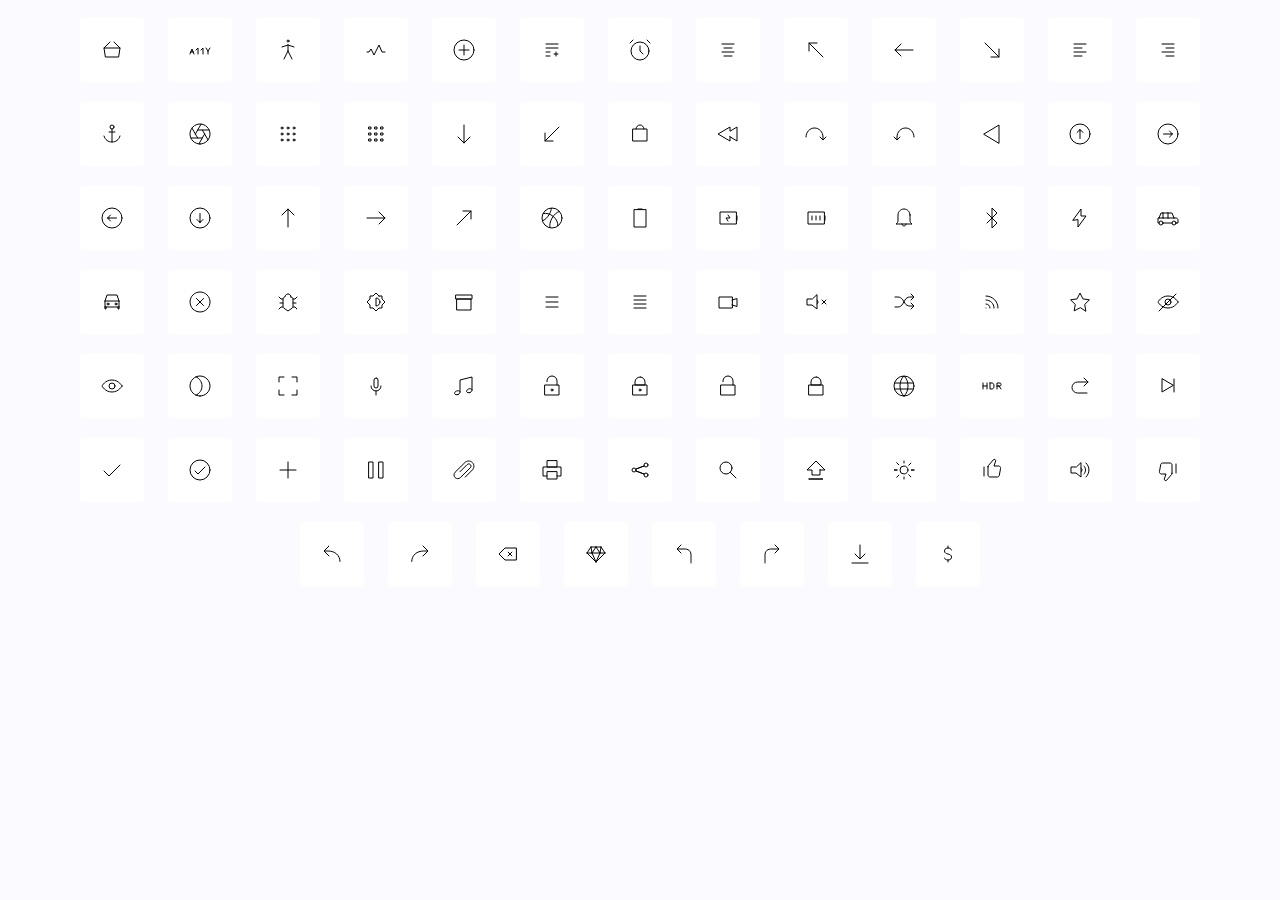
<file: icons/ikonate_2_24_black/inline/index.html>
<html lang="en" dir="ltr">

  <head>
    <meta charset="utf-8">
    <title>Ikonate</title>
    <style>
      :root {
        --grey--light: #fafaff;
        --white: #ffffff;
      }

      body {
        background: var(--grey--light);
      }

      .main {
        width: 1152px;
        text-align: center;
        margin: 0 auto;
      }

      .main__item {
        background: var(--white);
        border-radius: 4px;
        padding: 20px;
        display: inline-block;
        margin: 10px;
      }

      .main__item svg {
          width: 24px;
          height: 24px;
          stroke: black;
          stroke-width: 1;
          stroke-linecap: round;
          stroke-linejoin: round;
          fill: none;
          color: black;
  }</style>
  </head>

  <body>
    <div class="main">
      <div class="main__item"><svg role="img" xmlns="http://www.w3.org/2000/svg" width="24" height="24" viewBox="0 0 24 24" aria-labelledby="basketIconTitle">
          <title id="basketIconTitle">Basket</title>
          <path d="M14 4l6 6-1.372 9H5.372L4 10l6-6"></path>
          <path stroke-linecap="round" d="M4 10h16"></path>
        </svg></div>
      <div class="main__item"><svg width="24" height="24" viewBox="0 0 24 24" xmlns="http://www.w3.org/2000/svg" aria-labelledby="accessibilityIconTitle">
          <title id="accessibilityIconTitle">A11Y (accessibility)</title>
          <path d="M2 16L2.8 14M6 16L5.2 14M5.2 14L4 11L2.8 14M5.2 14H2.8"></path>
          <path d="M20 13L22 10M20 13L18 10M20 13L20 16"></path>
          <path d="M8 12L10 10V16"></path>
          <path d="M13 12L15 10V16"></path>
        </svg></div>
      <div class="main__item"><svg width="24" height="24" viewBox="0 0 24 24" xmlns="http://www.w3.org/2000/svg" aria-labelledby="accessibilityHumanIconTitle">
          <title id="accessibilityHumanIconTitle">Accessibility features</title>
          <circle cx="12" cy="3" r="1"></circle>
          <path d="M16 21L12 13M12 13V7M12 13L8 21M12 7L18 9M12 7L6 9"></path>
        </svg></div>
      <div class="main__item"><svg role="img" xmlns="http://www.w3.org/2000/svg" width="24" height="24" viewBox="0 0 24 24" aria-labelledby="activityIconTitle">
          <title id="activityIconTitle">Activity</title>
          <polyline points="21 14 18 14 15 7 10 17 7 11 5 14 3 14"></polyline>
        </svg></div>
      <div class="main__item"><svg role="img" xmlns="http://www.w3.org/2000/svg" width="24" height="24" viewBox="0 0 24 24" aria-labelledby="addIconTitle">
          <title id="addIconTitle">Add</title>
          <path d="M17 12L7 12M12 17L12 7"></path>
          <circle cx="12" cy="12" r="10"></circle>
        </svg></div>
      <div class="main__item"><svg width="24" height="24" viewBox="0 0 24 24" fill="none" xmlns="http://www.w3.org/2000/svg" aria-labelledby="addToListIconTitle">
          <title id="addToListIconTitle">Add To List</title>
          <path d="M6 10H18"></path>
          <path d="M6 6H18"></path>
          <path d="M6 14H10"></path>
          <path d="M14 16H18"></path>
          <path d="M16 14L16 18"></path>
          <path d="M6 18H10"></path>
        </svg></div>
      <div class="main__item"><svg role="img" xmlns="http://www.w3.org/2000/svg" width="24" height="24" viewBox="0 0 24 24" aria-labelledby="alarmIconTitle">
          <title id="alarmIconTitle">Alarm</title>
          <circle cx="12" cy="13" r="9"></circle>
          <polyline points="12 8 12 13 15 16"></polyline>
          <path d="M19 2L22 5M2 5L5 2"></path>
        </svg></div>
      <div class="main__item"><svg role="img" xmlns="http://www.w3.org/2000/svg" width="24" height="24" viewBox="0 0 24 24" aria-labelledby="alignCenterIconTitle">
          <title id="alignCenterIconTitle">Align Center</title>
          <path d="M8 10L16 10M6 6L18 6M6 14L18 14M8 18L16 18"></path>
        </svg></div>
      <div class="main__item"><svg role="img" xmlns="http://www.w3.org/2000/svg" width="24" height="24" viewBox="0 0 24 24" aria-labelledby="arrowLeftTopIconTitle">
          <title id="arrowLeftTopIconTitle"></title>

          <path d="M5 13V5h8"></path>
          <path stroke-linecap="round" d="M5 5l1 1"></path>
          <path d="M6 6l13 13"></path>
        </svg></div>
      <div class="main__item"><svg role="img" xmlns="http://www.w3.org/2000/svg" width="24" height="24" viewBox="0 0 24 24" aria-labelledby="arrowLeftIconTitle">
          <title id="arrowLeftIconTitle">Arrow Left</title>
          <path d="M9 6l-6 6 6 6"></path>
          <path d="M21 12H4"></path>
          <path stroke-linecap="round" d="M3 12h1"></path>
        </svg></div>
      <div class="main__item"><svg role="img" xmlns="http://www.w3.org/2000/svg" width="24" height="24" viewBox="0 0 24 24" aria-labelledby="arrowRightBottomIconTitle">
          <title id="arrowRightBottomIconTitle">Arrow Right Bottom</title>
          <path d="M19 11v8h-8"></path>
          <path stroke-linecap="round" d="M19 19l-1-1"></path>
          <path d="M18 18L5 5"></path>
        </svg></div>
      <div class="main__item"><svg role="img" xmlns="http://www.w3.org/2000/svg" width="24" height="24" viewBox="0 0 24 24" aria-labelledby="alignLeftIconTitle">
          <title id="alignLeftIconTitle">Align Left</title>
          <path d="M6 10L14 10M6 6L18 6M6 14L18 14M6 18L14 18"></path>
        </svg></div>
      <div class="main__item"><svg role="img" xmlns="http://www.w3.org/2000/svg" width="24" height="24" viewBox="0 0 24 24" aria-labelledby="alignRightIconTitle">
          <title id="alignRightIconTitle">Align Right</title>
          <path d="M10 10h8M6 6h12M6 14h12m-8 4h8"></path>
        </svg></div>
      <div class="main__item"><svg role="img" xmlns="http://www.w3.org/2000/svg" width="24" height="24" viewBox="0 0 24 24" aria-labelledby="anchorIconTitle">
          <title id="anchorIconTitle">Anchor</title>
          <path d="M12 20L12 7M9 10L15 10"></path>
          <circle cx="12" cy="5" r="2"></circle>
          <path d="M20,14 C18.6666667,18 16,20 12,20 C8,20 5.33333333,18 4,14"></path>
        </svg></div>
      <div class="main__item"><svg role="img" xmlns="http://www.w3.org/2000/svg" width="24" height="24" viewBox="0 0 24 24" aria-labelledby="apertureIconTitle">
          <title id="apertureIconTitle">Aperture</title>
          <path d="M12 22C17.5228 22 22 17.5228 22 12C22 6.47715 17.5228 2 12 2C6.47715 2 2 6.47715 2 12C2 17.5228 6.47715 22 12 22Z"></path>
          <g stroke-linecap="round">
            <path d="M3 16H14.3164"></path>
            <path d="M4.03589 6.20575L9.68257 15.9861"></path>
            <path d="M13.0359 2.20575L7.37891 12.004"></path>
            <path d="M10.9641 21.7942L16.6146 12.0074"></path>
            <path d="M19.9641 17.7942L14.3086 7.99866"></path>
            <path d="M21 7.98721H9.71844"></path>
          </g>
        </svg></div>
      <div class="main__item"><svg width="24" height="24" viewBox="0 0 24 24" xmlns="http://www.w3.org/2000/svg" aria-labelledby="appsIconTitle">
          <title id="appsIconTitle">Apps drawer</title>
          <circle cx="6" cy="6" r="1"></circle>
          <circle cx="12" cy="6" r="1"></circle>
          <circle cx="18" cy="6" r="1"></circle>
          <circle cx="6" cy="12" r="1"></circle>
          <circle cx="12" cy="12" r="1"></circle>
          <circle cx="18" cy="12" r="1"></circle>
          <circle cx="6" cy="18" r="1"></circle>
          <circle cx="12" cy="18" r="1"></circle>
          <circle cx="18" cy="18" r="1"></circle>
        </svg></div>
      <div class="main__item"><svg width="24" height="24" viewBox="0 0 24 24" xmlns="http://www.w3.org/2000/svg" aria-labelledby="appsAltIconTitle">
          <title id="appsAltIconTitle">Apps drawer</title>
          <rect x="5" y="5" width="2" height="2"></rect>
          <rect x="11" y="5" width="2" height="2"></rect>
          <rect x="17" y="5" width="2" height="2"></rect>
          <rect x="5" y="11" width="2" height="2"></rect>
          <rect x="11" y="11" width="2" height="2"></rect>
          <rect x="17" y="11" width="2" height="2"></rect>
          <rect x="5" y="17" width="2" height="2"></rect>
          <rect x="11" y="17" width="2" height="2"></rect>
          <rect x="17" y="17" width="2" height="2"></rect>
        </svg></div>
      <div class="main__item"><svg role="img" xmlns="http://www.w3.org/2000/svg" width="24" height="24" viewBox="0 0 24 24" aria-labelledby="arrowDownIconTitle">
          <title id="arrowDownIconTitle">Arrow Down</title>
          <path d="M6 15l6 6 6-6"></path>
          <path d="M12 3v17"></path>
          <path stroke-linecap="round" d="M12 21v-1"></path>
        </svg></div>
      <div class="main__item"><svg role="img" xmlns="http://www.w3.org/2000/svg" width="24" height="24" viewBox="0 0 24 24" aria-labelledby="arrowLeftBottomIconTitle">
          <title id="arrowLeftBottomIconTitle">Arrow Left Bottom</title>
          <path d="M5 11v8h8"></path>
          <path stroke-linecap="round" d="M5 19l1-1"></path>
          <path d="M6 18L19 5"></path>
        </svg></div>
      <div class="main__item"><svg role="img" xmlns="http://www.w3.org/2000/svg" width="24" height="24" viewBox="0 0 24 24" aria-labelledby="bagIconTitle">
          <title id="bagIconTitle">Bag</title>
          <rect width="14" height="12" x="5" y="7"></rect>
          <path d="M8 7a4 4 0 1 1 8 0"></path>
        </svg></div>
      <div class="main__item"><svg role="img" xmlns="http://www.w3.org/2000/svg" width="24" height="24" viewBox="0 0 24 24" aria-labelledby="backIconTitle">
          <title id="backIconTitle">Backwards</title>
          <path d="M14 14.74L21 19V5l-7 4.26V5L2 12l12 7v-4.26z"></path>
        </svg></div>
      <div class="main__item"><svg role="img" xmlns="http://www.w3.org/2000/svg" width="24" height="24" viewBox="0 0 24 24" aria-labelledby="backRightIconTitle">
          <title id="backRightIconTitle">Turn Back</title>
          <path d="M19,17 L19,15 C19,10.0294373 15.1944204,6 10.5,6 C5.80557963,6 2,10.0294373 2,15"></path>
          <polyline points="16 15 19 18 22 15"></polyline>
        </svg></div>
      <div class="main__item"><svg role="img" xmlns="http://www.w3.org/2000/svg" width="24" height="24" viewBox="0 0 24 24" aria-labelledby="backLeftIconTitle">
          <title id="backLeftIconTitle">Turn back</title>
          <path d="M5,17 L5,15 C5,10.0294373 8.80557963,6 13.5,6 C18.1944204,6 22,10.0294373 22,15"></path>
          <polyline points="8 15 5 18 2 15"></polyline>
        </svg></div>
      <div class="main__item"><svg role="img" xmlns="http://www.w3.org/2000/svg" width="24" height="24" viewBox="0 0 24 24" aria-labelledby="backAltIconTitle">
          <title id="backAltIconTitle">Back</title>
          <path d="M4 12l15-9v18z"></path>
        </svg></div>
      <div class="main__item"><svg role="img" xmlns="http://www.w3.org/2000/svg" width="24" height="24" viewBox="0 0 24 24" aria-labelledby="arrowUpIconTitle">
          <title id="arrowUpIconTitle">Arrow Up</title>
          <path d="M9 10.5l3-3 3 3"></path>
          <path d="M12 16.5V9"></path>
          <path stroke-linecap="round" d="M12 7.5V9"></path>
          <circle cx="12" cy="12" r="10"></circle>
        </svg></div>
      <div class="main__item"><svg role="img" xmlns="http://www.w3.org/2000/svg" width="24" height="24" viewBox="0 0 24 24" aria-labelledby="circleArrowRightIconTitle">
          <title id="circleArrowRightIconTitle">Arrow Right</title>
          <path d="M13.5 9l3 3-3 3"></path>
          <path d="M7.5 12H15"></path>
          <path stroke-linecap="round" d="M16.5 12H15"></path>
          <circle cx="12" cy="12" r="10"></circle>
        </svg></div>
      <div class="main__item"><svg role="img" xmlns="http://www.w3.org/2000/svg" width="24" height="24" viewBox="0 0 24 24" aria-labelledby="circleArrowLeftIconTitle">
          <title id="circleArrowLeftIconTitle">Arrow Left</title>
          <path d="M10.5 15l-3-3 3-3"></path>
          <path d="M16.5 12H9"></path>
          <path stroke-linecap="round" d="M7.5 12H9"></path>
          <circle cx="12" cy="12" r="10"></circle>
        </svg></div>
      <div class="main__item"><svg role="img" xmlns="http://www.w3.org/2000/svg" width="24" height="24" viewBox="0 0 24 24" aria-labelledby="circleArrowDownIconTitle" fill="none" stroke="black" stroke-width="2" stroke-linecap="round">
          <title id="circleArrowDownIconTitle">Arrow Down</title>
          <path d="M15 13.5l-3 3-3-3"></path>
          <path d="M12 15V7.5"></path>
          <path stroke-linecap="round" d="M12 16.5V15v1.5z"></path>
          <circle cx="12" cy="12" r="10"></circle>
        </svg></div>
      <div class="main__item"><svg role="img" xmlns="http://www.w3.org/2000/svg" width="24" height="24" viewBox="0 0 24 24" aria-labelledby="arrowUpIconTitle">
          <title id="arrowUpIconTitle">Arrow Up</title>
          <path d="M18 9l-6-6-6 6"></path>
          <path d="M12 21V4"></path>
          <path stroke-linecap="round" d="M12 3v1"></path>
        </svg></div>
      <div class="main__item"><svg role="img" xmlns="http://www.w3.org/2000/svg" width="24" height="24" viewBox="0 0 24 24" aria-labelledby="arrowRightIconTitle">
          <title id="arrowRightIconTitle">Arrow Right</title>
          <path d="M15 18l6-6-6-6"></path>
          <path d="M3 12h17"></path>
          <path stroke-linecap="round" d="M21 12h-1"></path>
        </svg></div>
      <div class="main__item"><svg role="img" xmlns="http://www.w3.org/2000/svg" width="24" height="24" viewBox="0 0 24 24" aria-labelledby="arrowRightTopIconTitle">
          <title id="arrowRightTopIconTitle">Arrow Right Top</title>
          <path d="M19 13V5h-8"></path>
          <path stroke-linecap="round" d="M19 5l-1 1"></path>
          <path d="M18 6L5 19"></path>
        </svg></div>
      <div class="main__item"><svg width="24" height="24" viewBox="0 0 24 24" fill="none" xmlns="http://www.w3.org/2000/svg" aria-labelledby="basketballIconTitle">
          <title id="basketballIconTitle">Basketball</title>
          <g stroke-linecap="butt">
            <path d="M3.00476 7.71673C6.03818 6.81589 9.99791 7.74841 13.2448 10.4315C16.5425 13.1566 18.2053 16.9442 17.8244 20.1241"></path>
            <path d="M10.102 21.7996C9.33937 19.3589 10.0106 15.6137 12.0776 12.0335C14.1385 8.46402 17.0351 6.01413 19.5251 5.44463"></path>
            <path d="M11.4419 2C11.2615 3.94419 10.5157 6.2298 9.22541 8.46468C7.29158 11.8142 4.64753 14.1615 2.40135 14.7854"></path>
          </g>
          <circle cx="12" cy="12" r="10"></circle>
        </svg></div>
      <div class="main__item"><svg role="img" xmlns="http://www.w3.org/2000/svg" width="24" height="24" viewBox="0 0 24 24" aria-labelledby="batteryAltIconTitle">
          <title id="batteryAltIconTitle">Battery</title>
          <path d="M14 3h-4"></path>
          <path d="M6 4v17h12V4z"></path>
        </svg></div>
      <div class="main__item"><svg role="img" xmlns="http://www.w3.org/2000/svg" width="24" height="24" viewBox="0 0 24 24" aria-labelledby="batteryChargingIconTitle">
          <title id="batteryChargingIconTitle">BatteryCharging</title>
          <path d="M21 14v-4"></path>
          <path d="M20 6H4v12h16z"></path>
          <polyline points="12 9 14 12 10 12 12 15"></polyline>
        </svg></div>
      <div class="main__item"><svg role="img" xmlns="http://www.w3.org/2000/svg" width="24" height="24" viewBox="0 0 24 24" aria-labelledby="batteryFullIconTitle">
          <title id="batteryFullIconTitle">Battery Full</title>
          <path d="M21 14v-4"></path>
          <path d="M20 6H4v12h16z"></path>
          <path d="M12 14v-4m4 4v-4m-8 4v-4"></path>
        </svg></div>
      <div class="main__item"><svg role="img" xmlns="http://www.w3.org/2000/svg" width="24" height="24" viewBox="0 0 24 24" aria-labelledby="bellIconTitle">
          <title id="bellIconTitle">Bell</title>
          <path stroke-linejoin="round" d="M10.5,4.5 C12.1666667,4.5 13.8333333,4.5 15.5,4.5 C17.5,4.5 18.8333333,3.83333333 19.5,2.5 L19.5,18.5 C18.8333333,17.1666667 17.5,16.5 15.5,16.5 C13.8333333,16.5 12.1666667,16.5 10.5,16.5 L10.5,16.5 C7.1862915,16.5 4.5,13.8137085 4.5,10.5 L4.5,10.5 C4.5,7.1862915 7.1862915,4.5 10.5,4.5 Z" transform="rotate(90 12 10.5)"></path>
          <path d="M11,21 C12.1045695,21 13,20.1045695 13,19 C13,17.8954305 12.1045695,17 11,17" transform="rotate(90 12 19)"></path>
        </svg></div>
      <div class="main__item"><svg role="img" xmlns="http://www.w3.org/2000/svg" width="24" height="24" viewBox="0 0 24 24" aria-labelledby="bluetoothIconTitle">
          <title id="bluetoothIconTitle">Bluetooth</title>
          <polyline points="7 17 17 7 12 2 12 22 17 17 7 7"></polyline>
        </svg></div>
      <div class="main__item"><svg role="img" xmlns="http://www.w3.org/2000/svg" width="24" height="24" viewBox="0 0 24 24" aria-labelledby="boltIconTitle">
          <title id="boltIconTitle">Bolt</title>
          <path d="M5 14l8-11v7h5l-8 11v-7z"></path>
        </svg></div>
      <div class="main__item"><svg width="24" height="24" viewBox="0 0 24 24" fill="none" xmlns="http://www.w3.org/2000/svg" aria-labelledby="carAltIconTitle">
          <title id="carAltIconTitle">Car</title>
          <path d="M3 12L5 7H7M3 12H2V17H3M3 12H7M18 12L16 7H12M18 12H20C21.1046 12 22 12.8954 22 14V17H20M18 12H12M7 17H16M7 7V12M7 7H12M7 12H12M12 12V7"></path>
          <circle cx="5" cy="17" r="2"></circle>
          <circle cx="18" cy="17" r="2"></circle>
        </svg></div>
      <div class="main__item"><svg width="24" height="24" viewBox="0 0 24 24" fill="none" xmlns="http://www.w3.org/2000/svg" aria-labelledby="carIconTitle">
          <title id="carIconTitle">Car</title>
          <path d="M5 11L7 5H17L19 11M5 11H19M5 11V17M19 11V17M5 17V19H6V17M5 17H6M19 17V19H18V17M19 17H18M6 17H18"></path>
          <circle cx="8" cy="14" r="1"></circle>
          <circle cx="16" cy="14" r="1"></circle>
        </svg></div>
      <div class="main__item"><svg role="img" xmlns="http://www.w3.org/2000/svg" width="24" height="24" viewBox="0 0 24 24" aria-labelledby="cancelIconTitle">
          <title id="cancelIconTitle">Cancel</title>
          <path d="M15.5355339 15.5355339L8.46446609 8.46446609M15.5355339 8.46446609L8.46446609 15.5355339"></path>
          <path d="M4.92893219,19.0710678 C1.02368927,15.1658249 1.02368927,8.83417511 4.92893219,4.92893219 C8.83417511,1.02368927 15.1658249,1.02368927 19.0710678,4.92893219 C22.9763107,8.83417511 22.9763107,15.1658249 19.0710678,19.0710678 C15.1658249,22.9763107 8.83417511,22.9763107 4.92893219,19.0710678 Z"></path>
        </svg></div>
      <div class="main__item"><svg role="img" xmlns="http://www.w3.org/2000/svg" width="24" height="24" viewBox="0 0 24 24" aria-labelledby="bugIconTitle">
          <title id="bugIconTitle">Bug</title>
          <path d="M15 6.99989086C16.1045695 6.99989086 17 7.89532136 17 8.99989086L17 16.458686C17 17.1113133 16.6815784 17.722892 16.1469254 18.0971494L12 21 7.85307456 18.0971494C7.31842164 17.722892 7 17.1113133 7 16.458686L7 8.99989086C7 7.89532136 7.8954305 6.99989086 9 6.99989086 9.00005899 5.34308677 10.3431821 4 12 4 13.6568179 4 14.999941 5.34308677 15 6.99989086zM4 13L7 13"></path>
          <polyline points="3 7 5 9 7 9"></polyline>
          <polyline points="21 7 19 9 17 9"></polyline>
          <polyline points="3 19 5 17 7 17"></polyline>
          <polyline points="17 17 19 17 21 19 21 19"></polyline>
          <path d="M17,13 L20,13"></path>
        </svg></div>
      <div class="main__item"><svg width="24" height="24" viewBox="0 0 24 24" xmlns="http://www.w3.org/2000/svg" aria-labelledby="brightnessIconTitle">
          <title id="brightnessIconTitle">Brightness control</title>
          <path d="M15 6L12 3L9.00001 6H6.00001V9L3 12L6.00001 15V18H8.99999L12 21L15 18H18V15L21 12L18 9V6H15Z"></path>
          <path d="M16 12C16 9.79086 14.2091 8 12 8V16C14.2091 16 16 14.2091 16 12Z"></path>
        </svg></div>
      <div class="main__item"><svg width="24" height="24" viewBox="0 0 24 24" fill="none" xmlns="http://www.w3.org/2000/svg" aria-labelledby="boxAlt2IconTitle">
          <title id="boxAlt2IconTitle">Box</title>
          <rect x="5" y="9" width="14" height="11"></rect>
          <rect width="16" height="4" transform="matrix(1 0 0 -1 4 9)"></rect>
        </svg></div>
      <div class="main__item"><svg role="img" xmlns="http://www.w3.org/2000/svg" width="24" height="24" viewBox="0 0 24 24" aria-labelledby="hamburgerIconTitle">
          <title id="hamburgerIconTitle">Menu</title>
          <path d="M6 7L18 7M6 12L18 12M6 17L18 17"></path>
        </svg></div>
      <div class="main__item"><svg role="img" xmlns="http://www.w3.org/2000/svg" width="24" height="24" viewBox="0 0 24 24" aria-labelledby="justifyIconTitle">
          <title id="justifyIconTitle">Justify</title>
          <path d="M6 10L18 10M6 6L18 6M6 14L18 14M6 18L18 18"></path>
        </svg></div>
      <div class="main__item"><svg role="img" xmlns="http://www.w3.org/2000/svg" width="24" height="24" viewBox="0 0 24 24" aria-labelledby="filmIconTitle">
          <title id="filmIconTitle">Film</title>
          <path stroke-linecap="round" d="M16 10.087l5-1.578v7.997l-4.998-1.578"></path>
          <path d="M16 7H3v11h13z"></path>
        </svg></div>
      <div class="main__item"><svg role="img" xmlns="http://www.w3.org/2000/svg" width="24" height="24" viewBox="0 0 24 24" aria-labelledby="muteIconTitle">
          <title id="IconTitle">Mute</title>
          <path d="M18 10L22 14M18 14L22 10"></path>
          <path d="M13 5v14l-5-4H3V9h5z"></path>
          <path stroke-linecap="round" d="M13 14c1.5-1 1.5-3 0-4"></path>
        </svg></div>
      <div class="main__item"><svg role="img" xmlns="http://www.w3.org/2000/svg" width="24" height="24" viewBox="0 0 24 24" aria-labelledby="shuffleIconTitle">
          <title id="shuffleIconTitle">Shuffle</title>
          <path d="M21 16.0399H17.7707C15.8164 16.0399 13.9845 14.9697 12.8611 13.1716L10.7973 9.86831C9.67384 8.07022 7.84196 7 5.88762 7L3 7"></path>
          <path d="M21 7H17.7707C15.8164 7 13.9845 8.18388 12.8611 10.1729L10.7973 13.8271C9.67384 15.8161 7.84196 17 5.88762 17L3 17"></path>
          <path d="M19 4L22 7L19 10"></path>
          <path d="M19 13L22 16L19 19"></path>
        </svg></div>
      <div class="main__item"><svg role="img" xmlns="http://www.w3.org/2000/svg" width="24" height="24" viewBox="0 0 24 24" aria-labelledby="rssIconTitle">
          <title id="rssIconTitle">RSS</title>
          <line x1="6" y1="18" x2="6" y2="18" stroke-linecap="round"></line>
          <path d="M10 18C10 15.790861 8.209139 14 6 14M14 18C14 13.581722 10.418278 10 6 10M18 18C18 11.372583 12.627417 6 6 6"></path>
        </svg></div>
      <div class="main__item"><svg role="img" xmlns="http://www.w3.org/2000/svg" width="24" height="24" viewBox="0 0 24 24" aria-labelledby="starIconTitle">
          <title id="starIconTitle">Star</title>
          <polygon points="12 17.844 6.183 20.902 7.294 14.425 2.588 9.838 9.092 8.893 12 3 14.908 8.893 21.412 9.838 16.706 14.425 17.817 20.902"></polygon>
        </svg></div>
      <div class="main__item"><svg width="24" height="24" viewBox="0 0 24 24" xmlns="http://www.w3.org/2000/svg" aria-labelledby="eyeCrossedIconTitle">
          <title id="eyeCrossedIconTitle">Hidden (crossed eye)</title>
          <path d="M22 12C22 12 19 18 12 18C5 18 2 12 2 12C2 12 5 6 12 6C19 6 22 12 22 12Z"></path>
          <circle cx="12" cy="12" r="3"></circle>
          <path d="M3 21L20 4"></path>
        </svg></div>
      <div class="main__item"><svg width="24" height="24" viewBox="0 0 24 24" xmlns="http://www.w3.org/2000/svg" aria-labelledby="eyeIconTitle">
          <title id="eyeIconTitle">Visible (eye)</title>
          <path d="M22 12C22 12 19 18 12 18C5 18 2 12 2 12C2 12 5 6 12 6C19 6 22 12 22 12Z"></path>
          <circle cx="12" cy="12" r="3"></circle>
        </svg></div>
      <div class="main__item"><svg width="24" height="24" viewBox="0 0 24 24" xmlns="http://www.w3.org/2000/svg" aria-labelledby="maskIconTitle">
          <title id="maskIconTitle">Mask</title>
          <path fill-rule="evenodd" clip-rule="evenodd" d="M12 22C17.5228 22 22 17.5228 22 12C22 6.47715 17.5228 2 12 2C6.47715 2 2 6.47715 2 12C2 17.5228 6.47715 22 12 22Z"></path>
          <path d="M8 2.83209C11.5318 4.37521 14 7.89937 14 12C14 16.1006 11.5318 19.6248 8 21.1679"></path>
        </svg></div>
      <div class="main__item"><svg role="img" xmlns="http://www.w3.org/2000/svg" width="24" height="24" viewBox="0 0 24 24" aria-labelledby="maximiseIconTitle">
          <title id="maximiseIconTitle">Maximise View</title>
          <polyline points="21 16 21 21 16 21"></polyline>
          <polyline points="8 21 3 21 3 16"></polyline>
          <polyline points="16 3 21 3 21 8"></polyline>
          <polyline points="3 8 3 3 8 3"></polyline>
        </svg></div>
      <div class="main__item"><svg role="img" xmlns="http://www.w3.org/2000/svg" width="24" height="24" viewBox="0 0 24 24" aria-labelledby="microphoneIconTitle">
          <title id="microphoneIconTitle">Microphone (Voice input)</title>
          <path d="M17 12C17 14.7614237 14.7614237 17 12 17 9.23857625 17 7 14.7614237 7 12M12 17L12 21"></path>
          <rect width="4" height="10" x="10" y="4" rx="2"></rect>
        </svg></div>
      <div class="main__item"><svg role="img" xmlns="http://www.w3.org/2000/svg" width="24" height="24" viewBox="0 0 24 24" aria-labelledby="musicIconTitle">
          <title id="musicIconTitle">Music</title>
          <polyline stroke-linecap="round" points="8 18 8 6 20 3 20 16"></polyline>
          <path d="M5.9470822 20.5104863C4.47941733 21.0446727 3.00094415 20.6845313 2.64481994 19.706088 2.28869572 18.7276448 3.18977746 17.5014162 4.65744233 16.9672299 6.1251072 16.4330436 7.60358037 16.793185 7.95970459 17.7716282 8.31582881 18.7500715 7.41474707 19.9763 5.9470822 20.5104863zM17.9470822 18.5104863C16.4794173 19.0446727 15.0009442 18.6845313 14.6448199 17.706088 14.2886957 16.7276448 15.1897775 15.5014162 16.6574423 14.9672299 18.1251072 14.4330436 19.6035804 14.793185 19.9597046 15.7716282 20.3158288 16.7500715 19.4147471 17.9763 17.9470822 18.5104863z"></path>
        </svg></div>
      <div class="main__item"><svg role="img" xmlns="http://www.w3.org/2000/svg" width="24" height="24" viewBox="0 0 24 24" aria-labelledby="lockAltOpenIconTitle">
          <title id="lockAltOpenIconTitle">Lock</title>
          <path d="M7,7.625 L7,7 C7,4.23857625 9.23857625,2 12,2 L12,2 C14.7614237,2 17,4.23857625 17,7 L17,11"></path>
          <rect width="14" height="10" x="5" y="11"></rect>
          <circle cx="12" cy="16" r="1"></circle>
        </svg></div>
      <div class="main__item"><svg role="img" xmlns="http://www.w3.org/2000/svg" width="24" height="24" viewBox="0 0 24 24" aria-labelledby="lockAltIconTitle">
          <title id="lockAltIconTitle">Lock</title>
          <rect width="14" height="10" x="5" y="11"></rect>
          <path d="M12,3 L12,3 C14.7614237,3 17,5.23857625 17,8 L17,11 L7,11 L7,8 C7,5.23857625 9.23857625,3 12,3 Z"></path>
          <circle cx="12" cy="16" r="1"></circle>
        </svg></div>
      <div class="main__item"><svg role="img" xmlns="http://www.w3.org/2000/svg" width="24" height="24" viewBox="0 0 24 24" aria-labelledby="lockOpenIconTitle">
          <title id="lockOpenIconTitle">Lock</title>
          <path d="M7,7.625 L7,7 C7,4.23857625 9.23857625,2 12,2 L12,2 C14.7614237,2 17,4.23857625 17,7 L17,11"></path>
          <rect width="14" height="10" x="5" y="11"></rect>
        </svg></div>
      <div class="main__item"><svg role="img" xmlns="http://www.w3.org/2000/svg" width="24" height="24" viewBox="0 0 24 24" aria-labelledby="lockIconTitle">
          <title id="lockIconTitle">Lock</title>
          <rect width="14" height="10" x="5" y="11"></rect>
          <path d="M12,3 L12,3 C14.7614237,3 17,5.23857625 17,8 L17,11 L7,11 L7,8 C7,5.23857625 9.23857625,3 12,3 Z"></path>
        </svg></div>
      <div class="main__item"><svg role="img" xmlns="http://www.w3.org/2000/svg" width="24" height="24" viewBox="0 0 24 24" aria-labelledby="languageIconTitle">
          <title id="languageIconTitle">Language</title>
          <circle cx="12" cy="12" r="10"></circle>
          <path stroke-linecap="round" d="M12,22 C14.6666667,19.5757576 16,16.2424242 16,12 C16,7.75757576 14.6666667,4.42424242 12,2 C9.33333333,4.42424242 8,7.75757576 8,12 C8,16.2424242 9.33333333,19.5757576 12,22 Z"></path>
          <path stroke-linecap="round" d="M2.5 9L21.5 9M2.5 15L21.5 15"></path>
        </svg></div>
      <div class="main__item"><svg role="img" xmlns="http://www.w3.org/2000/svg" width="24" height="24" viewBox="0 0 24 24" aria-labelledby="hdrIconTitle">
          <title id="hdrIconTitle">HDR</title>
          <path d="M18 12h1l2 3"></path>
          <path d="M7 9v6m3-6v6h2c1.333 0 2-1 2-3s-.667-3-2-3h-2zm7 6V9h3c.667 0 1 .5 1 1.5s-.333 1.5-1 1.5h-3M7 12H3m0-3v6"></path>
        </svg></div>
      <div class="main__item"><svg width="24" height="24" viewBox="0 0 24 24" fill="none" xmlns="http://www.w3.org/2000/svg" aria-labelledby="nextAltIconTitle">
          <title id="nextAltIconTitle">Next</title>
          <path d="M16 4L20 8L16 12"></path>
          <path d="M20 8H9.5C6.46243 8 4 10.4624 4 13.5V13.5C4 16.5376 6.46243 19 9.5 19H19"></path>
        </svg></div>
      <div class="main__item"><svg role="img" xmlns="http://www.w3.org/2000/svg" width="24" height="24" viewBox="0 0 24 24" aria-labelledby="nextIconTitle">
          <title id="nextIconTitle">Next</title>
          <path d="M17 11.5L6 18V5z"></path>
          <path d="M18 18V5"></path>
        </svg></div>
      <div class="main__item"><svg role="img" xmlns="http://www.w3.org/2000/svg" width="24" height="24" viewBox="0 0 24 24" aria-labelledby="okIconTitle">
          <title id="okIconTitle">Ok</title>
          <polyline points="4 13 9 18 20 7"></polyline>
        </svg></div>
      <div class="main__item"><svg role="img" xmlns="http://www.w3.org/2000/svg" width="24" height="24" viewBox="0 0 24 24" aria-labelledby="circleOkIconTitle">
          <title id="circleOkIconTitle">OK</title>
          <polyline points="7 13 10 16 17 9"></polyline>
          <circle cx="12" cy="12" r="10"></circle>
        </svg></div>
      <div class="main__item"><svg role="img" xmlns="http://www.w3.org/2000/svg" width="24" height="24" viewBox="0 0 24 24" aria-labelledby="plusIconTitle">
          <title id="plusIconTitle">Plus</title>
          <path d="M20 12L4 12M12 4L12 20"></path>
        </svg></div>
      <div class="main__item"><svg role="img" xmlns="http://www.w3.org/2000/svg" width="24" height="24" viewBox="0 0 24 24" aria-labelledby="pauseIconTitle">
          <title id="pauseIconTitle">Pause</title>
          <rect width="4" height="16" x="5" y="4"></rect>
          <rect width="4" height="16" x="15" y="4"></rect>
        </svg></div>
      <div class="main__item"><svg role="img" xmlns="http://www.w3.org/2000/svg" width="24" height="24" viewBox="0 0 24 24" aria-labelledby="paperclipIconTitle">
          <title id="paperclipIconTitle">Paperclip</title>
          <path d="M7.93517339,13.7795989 L15.1617306,6.55304173 C16.03921,5.67631227 17.4656766,5.67631227 18.343156,6.55304173 C19.2206355,7.43052116 19.2206355,8.85773771 18.343156,9.73521714 L8.40091248,19.5477137 C6.93619681,21.0124294 4.56325242,21.0124294 3.09853675,19.5477137 C1.63382108,18.083748 1.63382108,15.7093037 3.09853675,14.245338 L12.9335328,4.53783896 C14.9839848,2.48738701 18.3094068,2.48738701 20.3568588,4.53783896 C22.4088107,6.58904088 22.4088107,9.91146301 20.3583588,11.961915 L13.2390491,19.0819746"></path>
        </svg></div>
      <div class="main__item"><svg role="img" xmlns="http://www.w3.org/2000/svg" width="24" height="24" viewBox="0 0 24 24" aria-labelledby="printIconTitle">
          <title id="printIconTitle">print</title>
          <polygon points="17 14 17 21 7 21 7 14"></polygon>
          <polygon points="17 3 17 9 7 9 7 3"></polygon>
          <polyline points="7 18 3 18 3 9 3 9 21 9 21 18 17 18"></polyline>
        </svg></div>
      <div class="main__item"><svg role="img" xmlns="http://www.w3.org/2000/svg" width="24" height="24" viewBox="0 0 24 24" aria-labelledby="shareAndroidIconTitle">
          <title id="shareAndroidIconTitle">Share</title>
          <path d="M16 8L8 11 16 8zM16 16L8 13 16 16z"></path>
          <circle cx="6" cy="12" r="2"></circle>
          <circle cx="18" cy="7" r="2"></circle>
          <circle cx="18" cy="17" r="2"></circle>
        </svg></div>
      <div class="main__item"><svg role="img" xmlns="http://www.w3.org/2000/svg" width="24" height="24" viewBox="0 0 24 24" aria-labelledby="searchIconTitle">
          <title id="searchIconTitle">Search</title>
          <path d="M14.4121122,14.4121122 L20,20"></path>
          <circle cx="10" cy="10" r="6"></circle>
        </svg></div>
      <div class="main__item"><svg role="img" xmlns="http://www.w3.org/2000/svg" width="24" height="24" viewBox="0 0 24 24" aria-labelledby="shiftIconTitle">
          <title id="shiftIconTitle">Shift</title>
          <path d="M5,21 L19,21 L5,21 Z M16,12 L16,17 L8,17 L8,12 L3,12 L12,3 L21,12 L16,12 Z"></path>
        </svg></div>
      <div class="main__item"><svg role="img" xmlns="http://www.w3.org/2000/svg" width="24" height="24" viewBox="0 0 24 24" aria-labelledby="sunIconTitle">
          <title id="sunIconTitle">Sun</title>
          <circle cx="12" cy="12" r="4"></circle>
          <path d="M12 5L12 3M12 21L12 19M5 12L2 12 5 12zM22 12L19 12 22 12zM16.9497475 7.05025253L19.0710678 4.92893219 16.9497475 7.05025253zM4.92893219 19.0710678L7.05025253 16.9497475 4.92893219 19.0710678zM16.9497475 16.9497475L19.0710678 19.0710678 16.9497475 16.9497475zM4.92893219 4.92893219L7.05025253 7.05025253 4.92893219 4.92893219z"></path>
        </svg></div>
      <div class="main__item"><svg role="img" xmlns="http://www.w3.org/2000/svg" width="24" height="24" viewBox="0 0 24 24" aria-labelledby="thumbUpIconTitle">
          <title id="thumbUpIconTitle">Thumb Up</title>
          <path d="M8,8.73984815 C8,8.26242561 8.17078432,7.80075162 8.4814868,7.43826541 L13.2723931,1.84887469 C13.7000127,1.34998522 14.4122932,1.20614658 15,1.5 C15.5737957,1.78689785 15.849314,2.45205792 15.6464466,3.06066017 L14,8 L18.6035746,8 C18.7235578,8 18.8432976,8.01079693 18.9613454,8.03226018 C20.0480981,8.22985158 20.7689058,9.27101818 20.5713144,10.3577709 L19.2985871,17.3577709 C19.1256814,18.3087523 18.2974196,19 17.3308473,19 L10,19 C8.8954305,19 8,18.1045695 8,17 L8,8.73984815 Z"></path>
          <path d="M4,18 L4,9"></path>
        </svg></div>
      <div class="main__item"><svg role="img" xmlns="http://www.w3.org/2000/svg" width="24" height="24" viewBox="0 0 24 24" aria-labelledby="volumeLoudIconTitle">
          <title id="volumeLoudIconTitle">Volume Loud</title>
          <path d="M13 5v14l-5-4H3V9h5z"></path>
          <path stroke-linecap="round" d="M13 14c1.5-1 1.5-3 0-4"></path>
          <path d="M16 16C18.0858253 13.9141747 18.0858253 10.0858253 16 8M18 19C21.98552 15.01448 22.0076803 9.00768033 18 5"></path>
        </svg></div>
      <div class="main__item"><svg role="img" xmlns="http://www.w3.org/2000/svg" width="24" height="24" viewBox="0 0 24 24" aria-labelledby="thumbDownIconTitle">
          <title id="thumbDownIconTitle">Thumb Down</title>
          <path d="M16,15.2601518 C16,15.7375744 15.8292157,16.1992484 15.5185132,16.5617346 L10.7276069,22.1511253 C10.2999873,22.6500148 9.58770685,22.7938534 9,22.5 C8.42620429,22.2131021 8.15068597,21.5479421 8.35355339,20.9393398 L10,16 L5.39642543,16 C5.27644223,16 5.15670242,15.9892031 5.03865456,15.9677398 C3.95190186,15.7701484 3.23109421,14.7289818 3.42868561,13.6422291 L4.70141289,6.64222912 C4.87431859,5.69124773 5.70258042,5 6.66915271,5 L14,5 C15.1045695,5 16,5.8954305 16,7 L16,15.2601518 Z"></path>
          <path d="M20,15 L20,6"></path>
        </svg></div>
      <div class="main__item"><svg role="img" xmlns="http://www.w3.org/2000/svg" width="24" height="24" viewBox="0 0 24 24" aria-labelledby="turnLeftIconTitle">
          <title id="turnLeftIconTitle">Turn Left</title>
          <path d="M4.71493213,9 L8.06176471,9 C14.65507,9 20,13.0983574 20,19.3875"></path>
          <polyline points="9 14 4 9 9 4 9 4"></polyline>
        </svg></div>
      <div class="main__item"><svg role="img" xmlns="http://www.w3.org/2000/svg" width="24" height="24" viewBox="0 0 24 24" aria-labelledby="turnRightIconTitle">
          <title id="turnRightIconTitle">Turn Right</title>
          <path d="M3.71493213,19.3875 C3.71493213,13.0983574 9.05986213,9 15.6531674,9 L19,9"></path>
          <polyline points="15 4 20 9 15 14 15 14"></polyline>
        </svg></div>
      <div class="main__item"><svg role="img" xmlns="http://www.w3.org/2000/svg" width="24" height="24" viewBox="0 0 24 24" aria-labelledby="deleteIconTitle">
          <title id="deleteIconTitle">Delete (Backspace)</title>
          <polygon points="20 18 9 18 3 12 9 6 20 6"></polygon>
          <path d="M12.1143819 10.1143819L15.8856181 13.8856181M12.1143819 13.8856181L15.8856181 10.1143819"></path>
        </svg></div>
      <div class="main__item"><svg width="24" height="24" viewBox="0 0 24 24" fill="none" xmlns="http://www.w3.org/2000/svg" aria-labelledby="diamondIconTitle">
          <title id="diamondIconTitle">Diamond</title>
          <path d="M12 20L3 11M12 20L21 11M12 20L8 11M12 20L16 11M3 11L7 5M3 11H8M7 5L8 11M7 5H12M17 5L21 11M17 5L16 11M17 5H12M21 11H16M8 11H16M8 11L12 5M16 11L12 5"></path>
        </svg></div>
      <div class="main__item"><svg role="img" xmlns="http://www.w3.org/2000/svg" width="24" height="24" viewBox="0 0 24 24" aria-labelledby="directionLeftIconTitle">
          <title id="directionLeftIconTitle">Turn Left</title>
          <path d="M6 7H13.1667C13.1667 7 19 7 19 12.8333C19 18.6667 19 21 19 21"></path>
          <path d="M9 11L5 7L9 3"></path>
        </svg></div>
      <div class="main__item"><svg role="img" xmlns="http://www.w3.org/2000/svg" width="24" height="24" viewBox="0 0 24 24" aria-labelledby="directionRightIconTitle">
          <title id="directionRightIconTitle"></title>
          <path d="M18 7H10.8333C10.8333 7 5 7 5 12.8333C5 18.6667 5 21 5 21"></path>
          <path d="M15 11L19 7L15 3"></path>
        </svg></div>
      <div class="main__item"><svg role="img" xmlns="http://www.w3.org/2000/svg" width="24" height="24" viewBox="0 0 24 24" aria-labelledby="downloadIconTitle">
          <title id="downloadIconTitle">Download</title>
          <path d="M12,3 L12,16"></path>
          <polyline points="7 12 12 17 17 12"></polyline>
          <path d="M20,21 L4,21"></path>
        </svg></div>
      <div class="main__item"><svg role="img" xmlns="http://www.w3.org/2000/svg" width="24" height="24" viewBox="0 0 24 24" aria-labelledby="dolarIconTitle">
          <title id="dolarIconTitle">Dolar</title>
          <path d="M12 4L12 6M12 18L12 20M15.5 8C15.1666667 6.66666667 14 6 12 6 9 6 8.5 7.95652174 8.5 9 8.5 13.140327 15.5 10.9649412 15.5 15 15.5 16.0434783 15 18 12 18 10 18 8.83333333 17.3333333 8.5 16"></path>
        </svg></div>
    </div>

  </body>

</html>
</file>
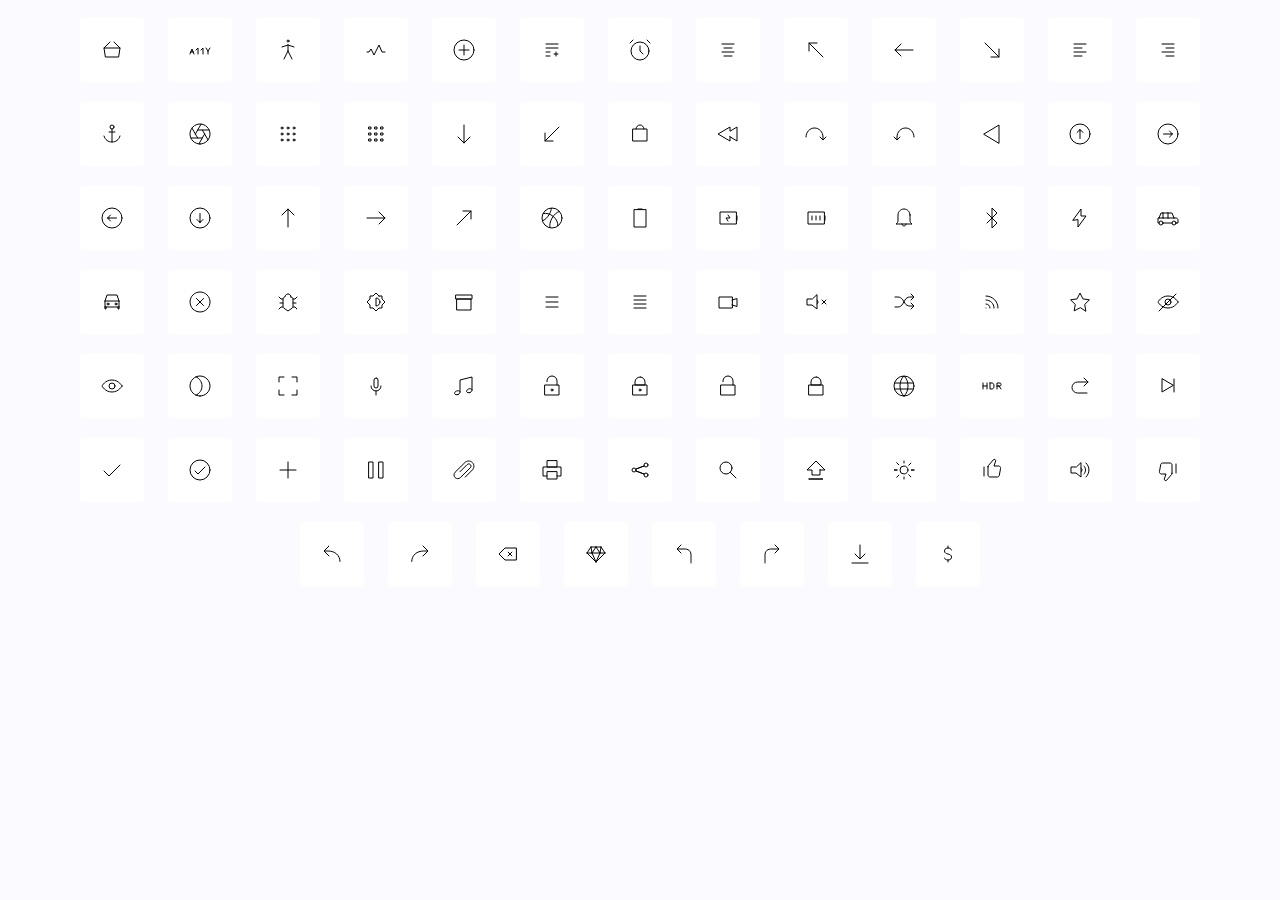
<file: icons/ikonate_2_24_black/spritesheet/index.html>
<html lang="en" dir="ltr">

  <head>
    <meta charset="utf-8">
    <title>Ikonate</title>
    <style>
      :root {
        --grey--light: #fafaff;
        --white: #ffffff;
      }

      body {
        background: var(--grey--light);
      }

      .main {
        width: 1152px;
        text-align: center;
        margin: 0 auto;
      }

      .main__item {
        background: var(--white);
        border-radius: 4px;
        padding: 20px;
        display: inline-block;
        margin: 10px;
      }

      .main__item svg {
          width: 24px;
          height: 24px;
          stroke: black;
          stroke-width: 1;
          stroke-linecap: round;
          stroke-linejoin: round;
          fill: none;
          color: black;
  }</style>
  </head>

  <body>
    <div class="main">
      <div class="main__item"><svg>
          <title id="basketIconTitle">Basket</title>
          <use xlink:href="./ikonate.svg#basket"></use>
        </svg></div>
      <div class="main__item"><svg>
          <title id="accessibilityIconTitle">A11Y (accessibility)</title>
          <use xlink:href="./ikonate.svg#accessibility"></use>
        </svg></div>
      <div class="main__item"><svg>
          <title id="accessibilityHumanIconTitle">Accessibility features</title>
          <use xlink:href="./ikonate.svg#accessibility-human"></use>
        </svg></div>
      <div class="main__item"><svg>
          <title id="activityIconTitle">Activity</title>
          <use xlink:href="./ikonate.svg#activity"></use>
        </svg></div>
      <div class="main__item"><svg>
          <title id="addIconTitle">Add</title>
          <use xlink:href="./ikonate.svg#add"></use>
        </svg></div>
      <div class="main__item"><svg>
          <title id="addToListIconTitle">Add To List</title>
          <use xlink:href="./ikonate.svg#add-to-list"></use>
        </svg></div>
      <div class="main__item"><svg>
          <title id="alarmIconTitle">Alarm</title>
          <use xlink:href="./ikonate.svg#alarm"></use>
        </svg></div>
      <div class="main__item"><svg>
          <title id="alignCenterIconTitle">Align Center</title>
          <use xlink:href="./ikonate.svg#align-center"></use>
        </svg></div>
      <div class="main__item"><svg>
          <title id="arrowLeftTopIconTitle"></title>
          <use xlink:href="./ikonate.svg#arrow-left-top"></use>
        </svg></div>
      <div class="main__item"><svg>
          <title id="arrowLeftIconTitle">Arrow Left</title>
          <use xlink:href="./ikonate.svg#arrow-left"></use>
        </svg></div>
      <div class="main__item"><svg>
          <title id="arrowRightBottomIconTitle">Arrow Right Bottom</title>
          <use xlink:href="./ikonate.svg#arrow-right-bottom"></use>
        </svg></div>
      <div class="main__item"><svg>
          <title id="alignLeftIconTitle">Align Left</title>
          <use xlink:href="./ikonate.svg#align-left"></use>
        </svg></div>
      <div class="main__item"><svg>
          <title id="alignRightIconTitle">Align Right</title>
          <use xlink:href="./ikonate.svg#align-right"></use>
        </svg></div>
      <div class="main__item"><svg>
          <title id="anchorIconTitle">Anchor</title>
          <use xlink:href="./ikonate.svg#anchor"></use>
        </svg></div>
      <div class="main__item"><svg>
          <title id="apertureIconTitle">Aperture</title>
          <use xlink:href="./ikonate.svg#aperture"></use>
        </svg></div>
      <div class="main__item"><svg>
          <title id="appsIconTitle">Apps drawer</title>
          <use xlink:href="./ikonate.svg#apps"></use>
        </svg></div>
      <div class="main__item"><svg>
          <title id="appsAltIconTitle">Apps drawer</title>
          <use xlink:href="./ikonate.svg#apps-alt"></use>
        </svg></div>
      <div class="main__item"><svg>
          <title id="arrowDownIconTitle">Arrow Down</title>
          <use xlink:href="./ikonate.svg#arrow-down"></use>
        </svg></div>
      <div class="main__item"><svg>
          <title id="arrowLeftBottomIconTitle">Arrow Left Bottom</title>
          <use xlink:href="./ikonate.svg#arrow-left-bottom"></use>
        </svg></div>
      <div class="main__item"><svg>
          <title id="bagIconTitle">Bag</title>
          <use xlink:href="./ikonate.svg#bag"></use>
        </svg></div>
      <div class="main__item"><svg>
          <title id="backIconTitle">Backwards</title>
          <use xlink:href="./ikonate.svg#back"></use>
        </svg></div>
      <div class="main__item"><svg>
          <title id="backRightIconTitle">Turn Back</title>
          <use xlink:href="./ikonate.svg#back-right"></use>
        </svg></div>
      <div class="main__item"><svg>
          <title id="backLeftIconTitle">Turn back</title>
          <use xlink:href="./ikonate.svg#back-left"></use>
        </svg></div>
      <div class="main__item"><svg>
          <title id="backAltIconTitle">Back</title>
          <use xlink:href="./ikonate.svg#back-alt"></use>
        </svg></div>
      <div class="main__item"><svg>
          <title id="arrowUpIconTitle">Arrow Up</title>
          <use xlink:href="./ikonate.svg#arrow-up-circle"></use>
        </svg></div>
      <div class="main__item"><svg>
          <title id="circleArrowRightIconTitle">Arrow Right</title>
          <use xlink:href="./ikonate.svg#arrow-right-circle"></use>
        </svg></div>
      <div class="main__item"><svg>
          <title id="circleArrowLeftIconTitle">Arrow Left</title>
          <use xlink:href="./ikonate.svg#arrow-left-circle"></use>
        </svg></div>
      <div class="main__item"><svg>
          <title id="circleArrowDownIconTitle">Arrow Down</title>
          <use xlink:href="./ikonate.svg#arrow-down-circle"></use>
        </svg></div>
      <div class="main__item"><svg>
          <title id="arrowUpIconTitle">Arrow Up</title>
          <use xlink:href="./ikonate.svg#arrow-up"></use>
        </svg></div>
      <div class="main__item"><svg>
          <title id="arrowRightIconTitle">Arrow Right</title>
          <use xlink:href="./ikonate.svg#arrow-right"></use>
        </svg></div>
      <div class="main__item"><svg>
          <title id="arrowRightTopIconTitle">Arrow Right Top</title>
          <use xlink:href="./ikonate.svg#arrow-right-top"></use>
        </svg></div>
      <div class="main__item"><svg>
          <title id="basketballIconTitle">Basketball</title>
          <use xlink:href="./ikonate.svg#basketball"></use>
        </svg></div>
      <div class="main__item"><svg>
          <title id="batteryAltIconTitle">Battery</title>
          <use xlink:href="./ikonate.svg#battery-alt"></use>
        </svg></div>
      <div class="main__item"><svg>
          <title id="batteryChargingIconTitle">BatteryCharging</title>
          <use xlink:href="./ikonate.svg#battery-charging"></use>
        </svg></div>
      <div class="main__item"><svg>
          <title id="batteryFullIconTitle">Battery Full</title>
          <use xlink:href="./ikonate.svg#battery-full"></use>
        </svg></div>
      <div class="main__item"><svg>
          <title id="bellIconTitle">Bell</title>
          <use xlink:href="./ikonate.svg#bell"></use>
        </svg></div>
      <div class="main__item"><svg>
          <title id="bluetoothIconTitle">Bluetooth</title>
          <use xlink:href="./ikonate.svg#bluetooth"></use>
        </svg></div>
      <div class="main__item"><svg>
          <title id="boltIconTitle">Bolt</title>
          <use xlink:href="./ikonate.svg#bolt"></use>
        </svg></div>
      <div class="main__item"><svg>
          <title id="carAltIconTitle">Car</title>
          <use xlink:href="./ikonate.svg#car-alt"></use>
        </svg></div>
      <div class="main__item"><svg>
          <title id="carIconTitle">Car</title>
          <use xlink:href="./ikonate.svg#car"></use>
        </svg></div>
      <div class="main__item"><svg>
          <title id="cancelIconTitle">Cancel</title>
          <use xlink:href="./ikonate.svg#cancel"></use>
        </svg></div>
      <div class="main__item"><svg>
          <title id="bugIconTitle">Bug</title>
          <use xlink:href="./ikonate.svg#bug"></use>
        </svg></div>
      <div class="main__item"><svg>
          <title id="brightnessIconTitle">Brightness control</title>
          <use xlink:href="./ikonate.svg#brightness"></use>
        </svg></div>
      <div class="main__item"><svg>
          <title id="boxAlt2IconTitle">Box</title>
          <use xlink:href="./ikonate.svg#box-alt2"></use>
        </svg></div>
      <div class="main__item"><svg>
          <title id="hamburgerIconTitle">Menu</title>
          <use xlink:href="./ikonate.svg#hamburger"></use>
        </svg></div>
      <div class="main__item"><svg>
          <title id="justifyIconTitle">Justify</title>
          <use xlink:href="./ikonate.svg#justify"></use>
        </svg></div>
      <div class="main__item"><svg>
          <title id="filmIconTitle">Film</title>
          <use xlink:href="./ikonate.svg#film"></use>
        </svg></div>
      <div class="main__item"><svg>
          <title id="IconTitle">Mute</title>
          <use xlink:href="./ikonate.svg#mute"></use>
        </svg></div>
      <div class="main__item"><svg>
          <title id="shuffleIconTitle">Shuffle</title>
          <use xlink:href="./ikonate.svg#shuffle"></use>
        </svg></div>
      <div class="main__item"><svg>
          <title id="rssIconTitle">RSS</title>
          <use xlink:href="./ikonate.svg#rss"></use>
        </svg></div>
      <div class="main__item"><svg>
          <title id="starIconTitle">Star</title>
          <use xlink:href="./ikonate.svg#star"></use>
        </svg></div>
      <div class="main__item"><svg>
          <title id="eyeCrossedIconTitle">Hidden (crossed eye)</title>
          <use xlink:href="./ikonate.svg#eye-crossed"></use>
        </svg></div>
      <div class="main__item"><svg>
          <title id="eyeIconTitle">Visible (eye)</title>
          <use xlink:href="./ikonate.svg#eye"></use>
        </svg></div>
      <div class="main__item"><svg>
          <title id="maskIconTitle">Mask</title>
          <use xlink:href="./ikonate.svg#mask"></use>
        </svg></div>
      <div class="main__item"><svg>
          <title id="maximiseIconTitle">Maximise View</title>
          <use xlink:href="./ikonate.svg#maximise"></use>
        </svg></div>
      <div class="main__item"><svg>
          <title id="microphoneIconTitle">Microphone (Voice input)</title>
          <use xlink:href="./ikonate.svg#microphone"></use>
        </svg></div>
      <div class="main__item"><svg>
          <title id="musicIconTitle">Music</title>
          <use xlink:href="./ikonate.svg#music"></use>
        </svg></div>
      <div class="main__item"><svg>
          <title id="lockAltOpenIconTitle">Lock</title>
          <use xlink:href="./ikonate.svg#lock-alt-open"></use>
        </svg></div>
      <div class="main__item"><svg>
          <title id="lockAltIconTitle">Lock</title>
          <use xlink:href="./ikonate.svg#lock-alt"></use>
        </svg></div>
      <div class="main__item"><svg>
          <title id="lockOpenIconTitle">Lock</title>
          <use xlink:href="./ikonate.svg#lock-open"></use>
        </svg></div>
      <div class="main__item"><svg>
          <title id="lockIconTitle">Lock</title>
          <use xlink:href="./ikonate.svg#lock"></use>
        </svg></div>
      <div class="main__item"><svg>
          <title id="languageIconTitle">Language</title>
          <use xlink:href="./ikonate.svg#language"></use>
        </svg></div>
      <div class="main__item"><svg>
          <title id="hdrIconTitle">HDR</title>
          <use xlink:href="./ikonate.svg#hdr"></use>
        </svg></div>
      <div class="main__item"><svg>
          <title id="nextAltIconTitle">Next</title>
          <use xlink:href="./ikonate.svg#next-alt"></use>
        </svg></div>
      <div class="main__item"><svg>
          <title id="nextIconTitle">Next</title>
          <use xlink:href="./ikonate.svg#next"></use>
        </svg></div>
      <div class="main__item"><svg>
          <title id="okIconTitle">Ok</title>
          <use xlink:href="./ikonate.svg#ok"></use>
        </svg></div>
      <div class="main__item"><svg>
          <title id="circleOkIconTitle">OK</title>
          <use xlink:href="./ikonate.svg#ok-circle"></use>
        </svg></div>
      <div class="main__item"><svg>
          <title id="plusIconTitle">Plus</title>
          <use xlink:href="./ikonate.svg#plus"></use>
        </svg></div>
      <div class="main__item"><svg>
          <title id="pauseIconTitle">Pause</title>
          <use xlink:href="./ikonate.svg#pause"></use>
        </svg></div>
      <div class="main__item"><svg>
          <title id="paperclipIconTitle">Paperclip</title>
          <use xlink:href="./ikonate.svg#paperclip"></use>
        </svg></div>
      <div class="main__item"><svg>
          <title id="printIconTitle">print</title>
          <use xlink:href="./ikonate.svg#print"></use>
        </svg></div>
      <div class="main__item"><svg>
          <title id="shareAndroidIconTitle">Share</title>
          <use xlink:href="./ikonate.svg#share-android"></use>
        </svg></div>
      <div class="main__item"><svg>
          <title id="searchIconTitle">Search</title>
          <use xlink:href="./ikonate.svg#search"></use>
        </svg></div>
      <div class="main__item"><svg>
          <title id="shiftIconTitle">Shift</title>
          <use xlink:href="./ikonate.svg#shift"></use>
        </svg></div>
      <div class="main__item"><svg>
          <title id="sunIconTitle">Sun</title>
          <use xlink:href="./ikonate.svg#sun"></use>
        </svg></div>
      <div class="main__item"><svg>
          <title id="thumbUpIconTitle">Thumb Up</title>
          <use xlink:href="./ikonate.svg#thumb-up"></use>
        </svg></div>
      <div class="main__item"><svg>
          <title id="volumeLoudIconTitle">Volume Loud</title>
          <use xlink:href="./ikonate.svg#volume-loud"></use>
        </svg></div>
      <div class="main__item"><svg>
          <title id="thumbDownIconTitle">Thumb Down</title>
          <use xlink:href="./ikonate.svg#thumb-down"></use>
        </svg></div>
      <div class="main__item"><svg>
          <title id="turnLeftIconTitle">Turn Left</title>
          <use xlink:href="./ikonate.svg#turn-left"></use>
        </svg></div>
      <div class="main__item"><svg>
          <title id="turnRightIconTitle">Turn Right</title>
          <use xlink:href="./ikonate.svg#turn-right"></use>
        </svg></div>
      <div class="main__item"><svg>
          <title id="deleteIconTitle">Delete (Backspace)</title>
          <use xlink:href="./ikonate.svg#delete"></use>
        </svg></div>
      <div class="main__item"><svg>
          <title id="diamondIconTitle">Diamond</title>
          <use xlink:href="./ikonate.svg#diamond"></use>
        </svg></div>
      <div class="main__item"><svg>
          <title id="directionLeftIconTitle">Turn Left</title>
          <use xlink:href="./ikonate.svg#direction-left"></use>
        </svg></div>
      <div class="main__item"><svg>
          <title id="directionRightIconTitle"></title>
          <use xlink:href="./ikonate.svg#direction-right"></use>
        </svg></div>
      <div class="main__item"><svg>
          <title id="downloadIconTitle">Download</title>
          <use xlink:href="./ikonate.svg#download"></use>
        </svg></div>
      <div class="main__item"><svg>
          <title id="dolarIconTitle">Dolar</title>
          <use xlink:href="./ikonate.svg#dolar"></use>
        </svg></div>
    </div>

  </body>

</html>
</file>
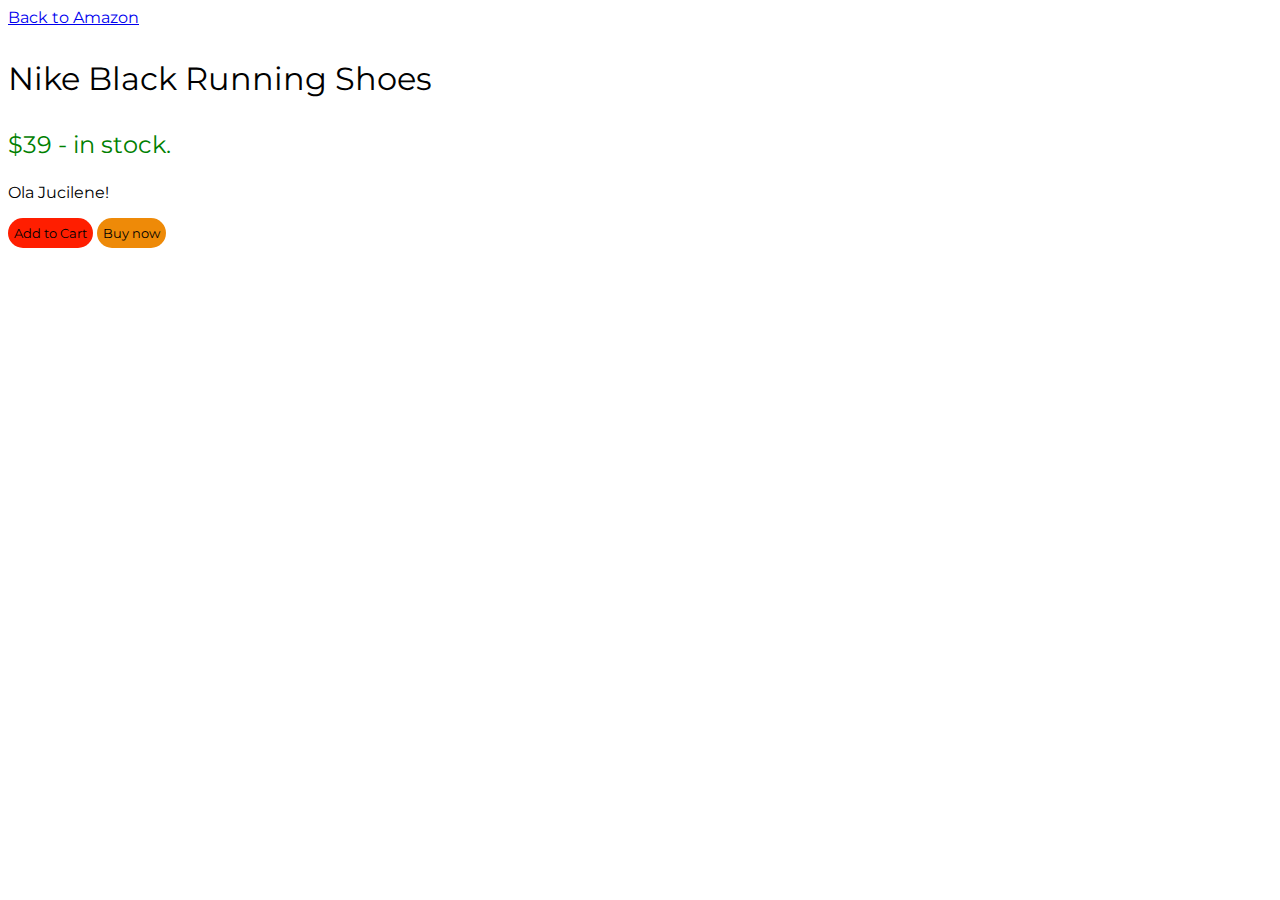
<file: intro-to-html/amazon.html>
<!DOCTYPE html>
<html>
  <head>
    <title>Amazon</title>
    <link rel="stylesheet" href="styles/amazon.css"
    <link rel="preconnect" href="https://fonts.googleapis.com">
    <link rel="preconnect" href="https://fonts.gstatic.com" crossorigin>
    <link href="https://fonts.googleapis.com/css2?family=Montserrat:ital,wght@1,900&family=Roboto:wght@400;700&family=Tilt+Prism&display=swap" rel="stylesheet">
   
  </head>
  <body>
    <a href="https://www.youtube.com/@jucilene.santana" target="_blank"> 
      Back to Amazon 
    </a> 
    
    <p class="TC"> 
      Nike Black Running Shoes 
    </p> 
    
    <p class="PC"> 
      $39 - in stock. 
    </p> 
    
    <p> 
      Ola Jucilene! 
    </p> 
    
    <button class="CC"> 
      Add to Cart 
    </button> 
    
    <button class="BC">
      Buy now
    </button>
  </body>
</html>
</file>
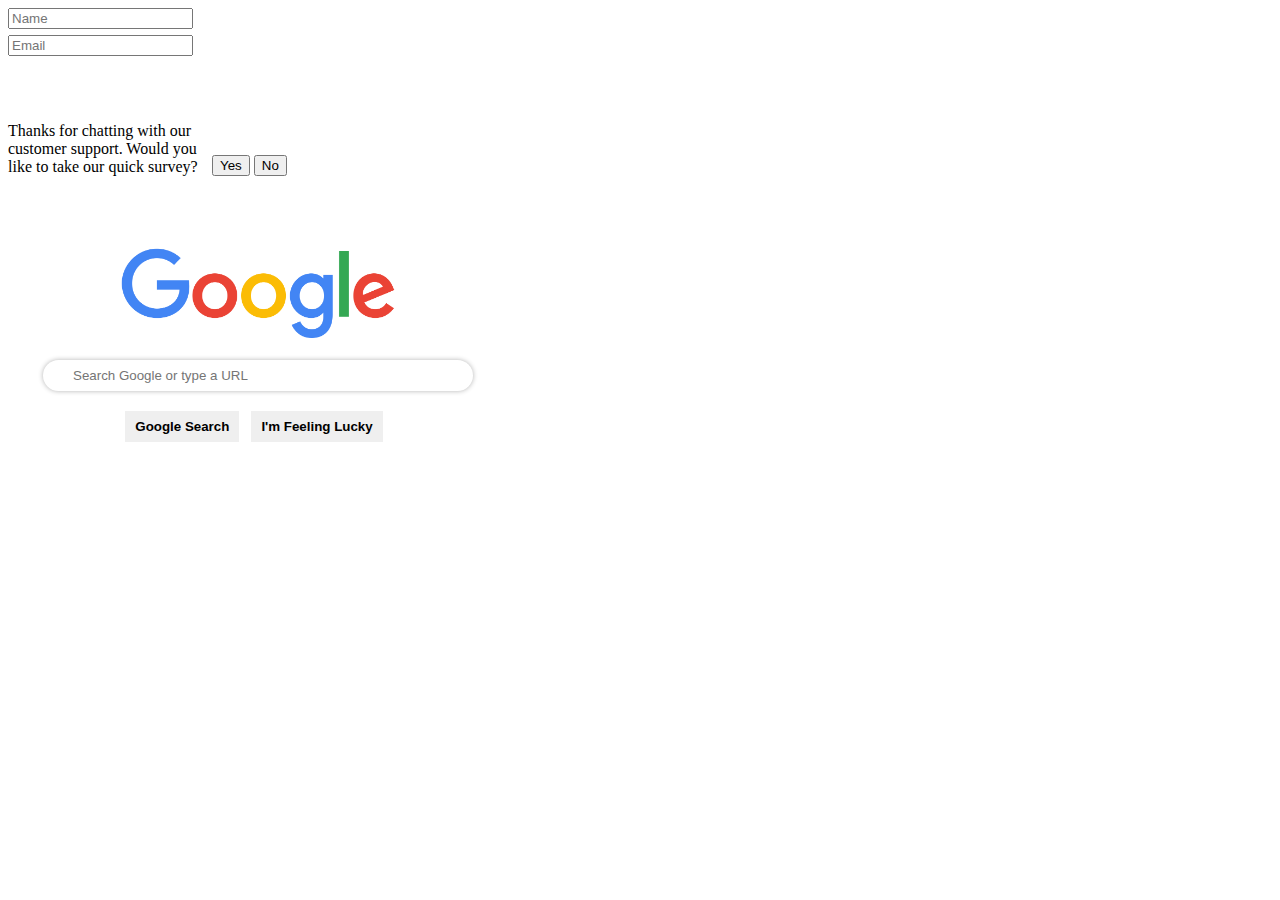
<file: intro-to-html/block-elements.html>
<!DOCTYPE html>
<html>
  <head>
    <title>
      block elements
    </title>
    <style>
      .search-bar2 {
        display: block;
        margin-top: 6px;
        margin-bottom: 50px;
      }

      .text {
        width: 200px;
        display: inline-block;
        vertical-align: middle;
        margin-bottom: 50px;
      }

      .button {
        display: inline-block;
      }

      .button1 {        
        border: none;
        font-weight: bold;
        padding-top: 8px;
        padding-bottom: 8px;
        padding-left: 10px;
        padding-right: 10px;
        margin-right: 8px;
      }

      .img {        
        border-color: blue;
        width: 300px;
        height: 130px;
        object-fit: cover;
        object-position: center;
      }

      .search-bar3 {        
        width: 200px;
        border: none;
        border-radius: 30px;
        box-shadow: 0px 0px 5px rgba(0, 0, 0, 0.3);
        padding-top: 8px;
        padding-bottom: 8px;
        padding-left: 30px;
        padding-right: 200px;
        margin-bottom: 20px;
      }

      .google {
        width: 500px;
        text-align: center;
      }

    </style>
  </head>
  <body>
    <input class="search-bar1" type="text" placeholder="Name">

    <input class="search-bar2" type="text" placeholder="Email">

    <p class="text">
      Thanks for chatting with our customer support. Would you like to take our quick survey?
    </p>

    <button class="button">
      Yes
    </button>

    <button class="button">
      No
    </button>

    <div class="google">
      <img class="img" src="thumbnails/google-new-logo.webp">        
    </div>
    
    <div class="google">
      <input class="search-bar3"
      type="text" placeholder="Search Google or type a URL">    
    </div>

    <div class="google">  
      <button class="button1">
      Google Search
      </button>

      <button class="button1">
      I'm Feeling Lucky
      </button>
    </div>
  </body>
</html>
</file>
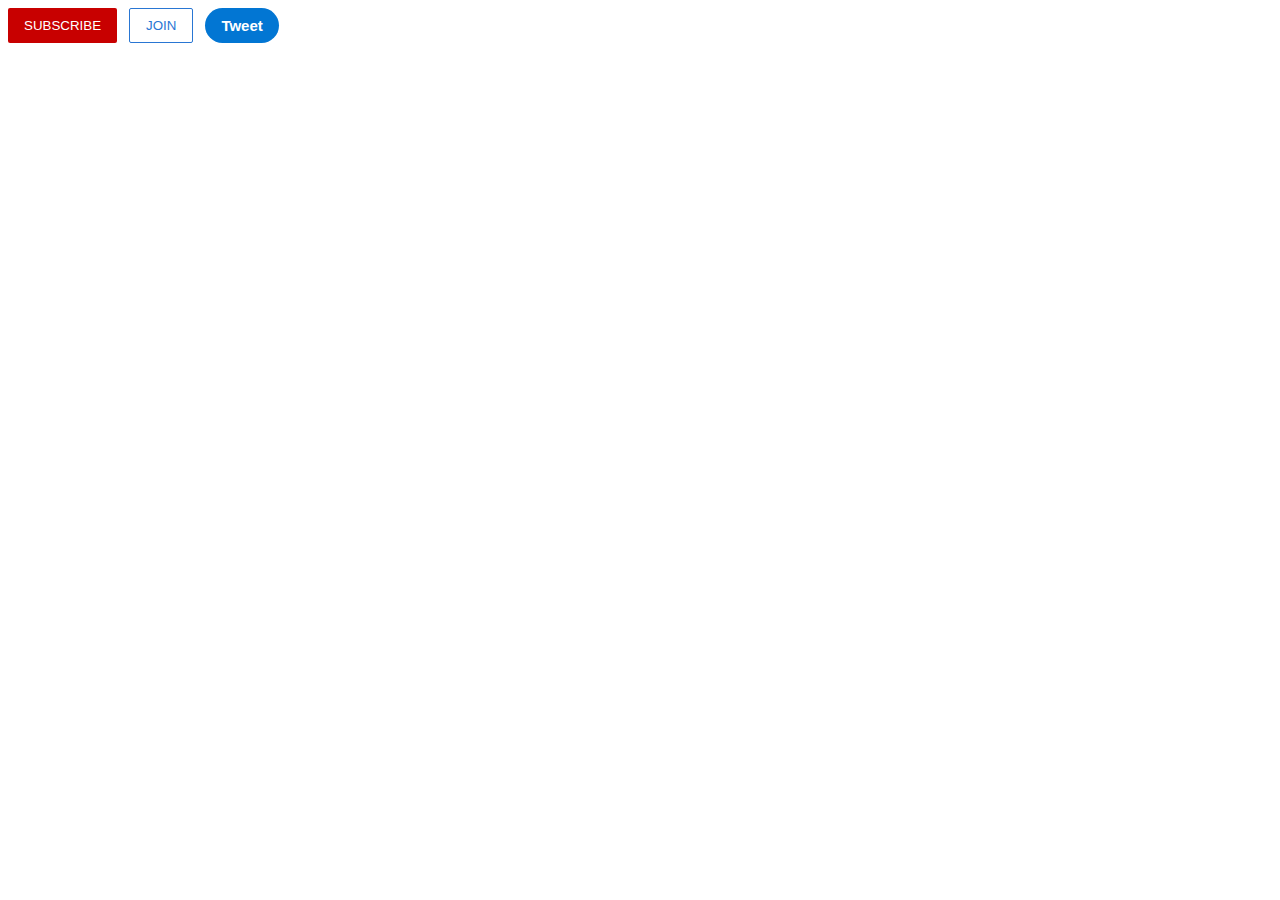
<file: intro-to-html/buttons.html>
<!DOCTYPE html>
<html>
  <head>
    <title>Buttons</title>
    <link rel="stylesheet" href="styles/buttons.css">
    
  </head>
  <body>
    <button class="SB">
      SUBSCRIBE
    </button>

    <button class="JB">
      JOIN
    </button>

    <button class="TB">
      Tweet
    </button>    
  </body>
</html>
</file>
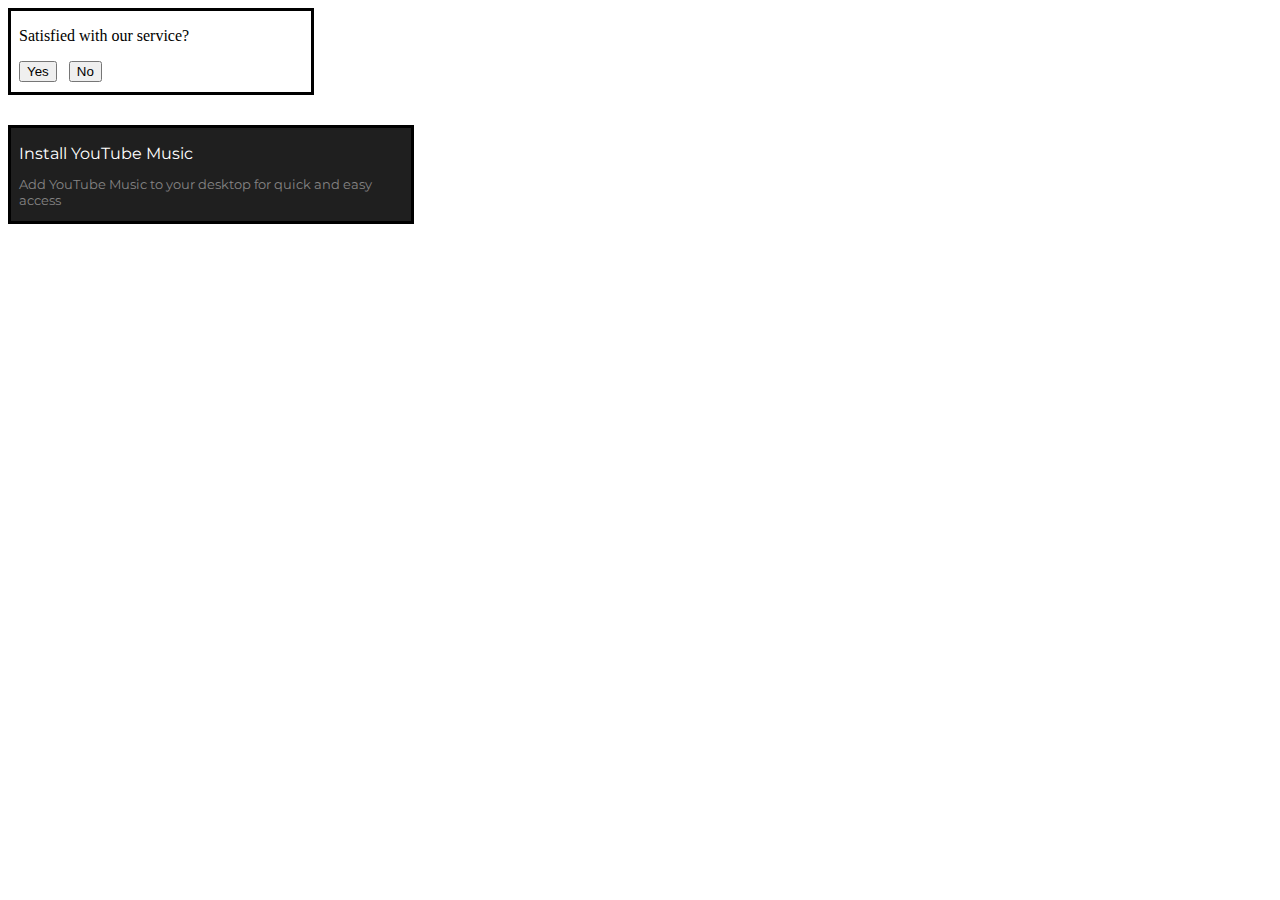
<file: intro-to-html/div.html>
<!DOCTYPE html>
<html>
  <head>
    <title>
      div
    </title>
    <link rel="preconnect" href="https://fonts.googleapis.com">
    <link rel="preconnect" href="https://fonts.gstatic.com" crossorigin>
    <link href="https://fonts.googleapis.com/css2?family=Montserrat:ital,wght@1,900&family=Roboto:wght@400;700&family=Tilt+Prism&display=swap" rel="stylesheet">
   
    <style>
      .div {
        width: 300px;
        border-style: solid;      
        display: inline-block;
        margin-bottom: 30px;
      }

      .div1 {
        width: 400px;
        border-style: solid;      
        display: block;
        background-color: rgb(31, 31, 31);
      }

      .text {
        margin-left: 8px;
      }

      .text2 {
        margin-left: 8px;
        color: white;
        font-family: Montserrat;
        margin-bottom: 5px;
      }

      .text3 {
        width: 380px;
        margin-left: 8px;
        color: rgb(133, 132, 132);
        font-family: Montserrat;
        font-size: small;
      }

      .button{
        margin-left: 8px;
        margin-bottom: 10px;
      }
  
    </style>

  </head>
  <body>
    <div class="div">
      <p class="text">
        Satisfied with our service?
      </p>

      <button class="button">
        Yes
      </button>

      <button class="button">
        No
      </button>
    </div>

    <div class="div1">
      <p class="text2">
        Install YouTube Music
      </p>

      <p class="text3">
        Add YouTube Music to your desktop for quick and easy access
      </p>      
    </div>

  </body>
</html>
</file>
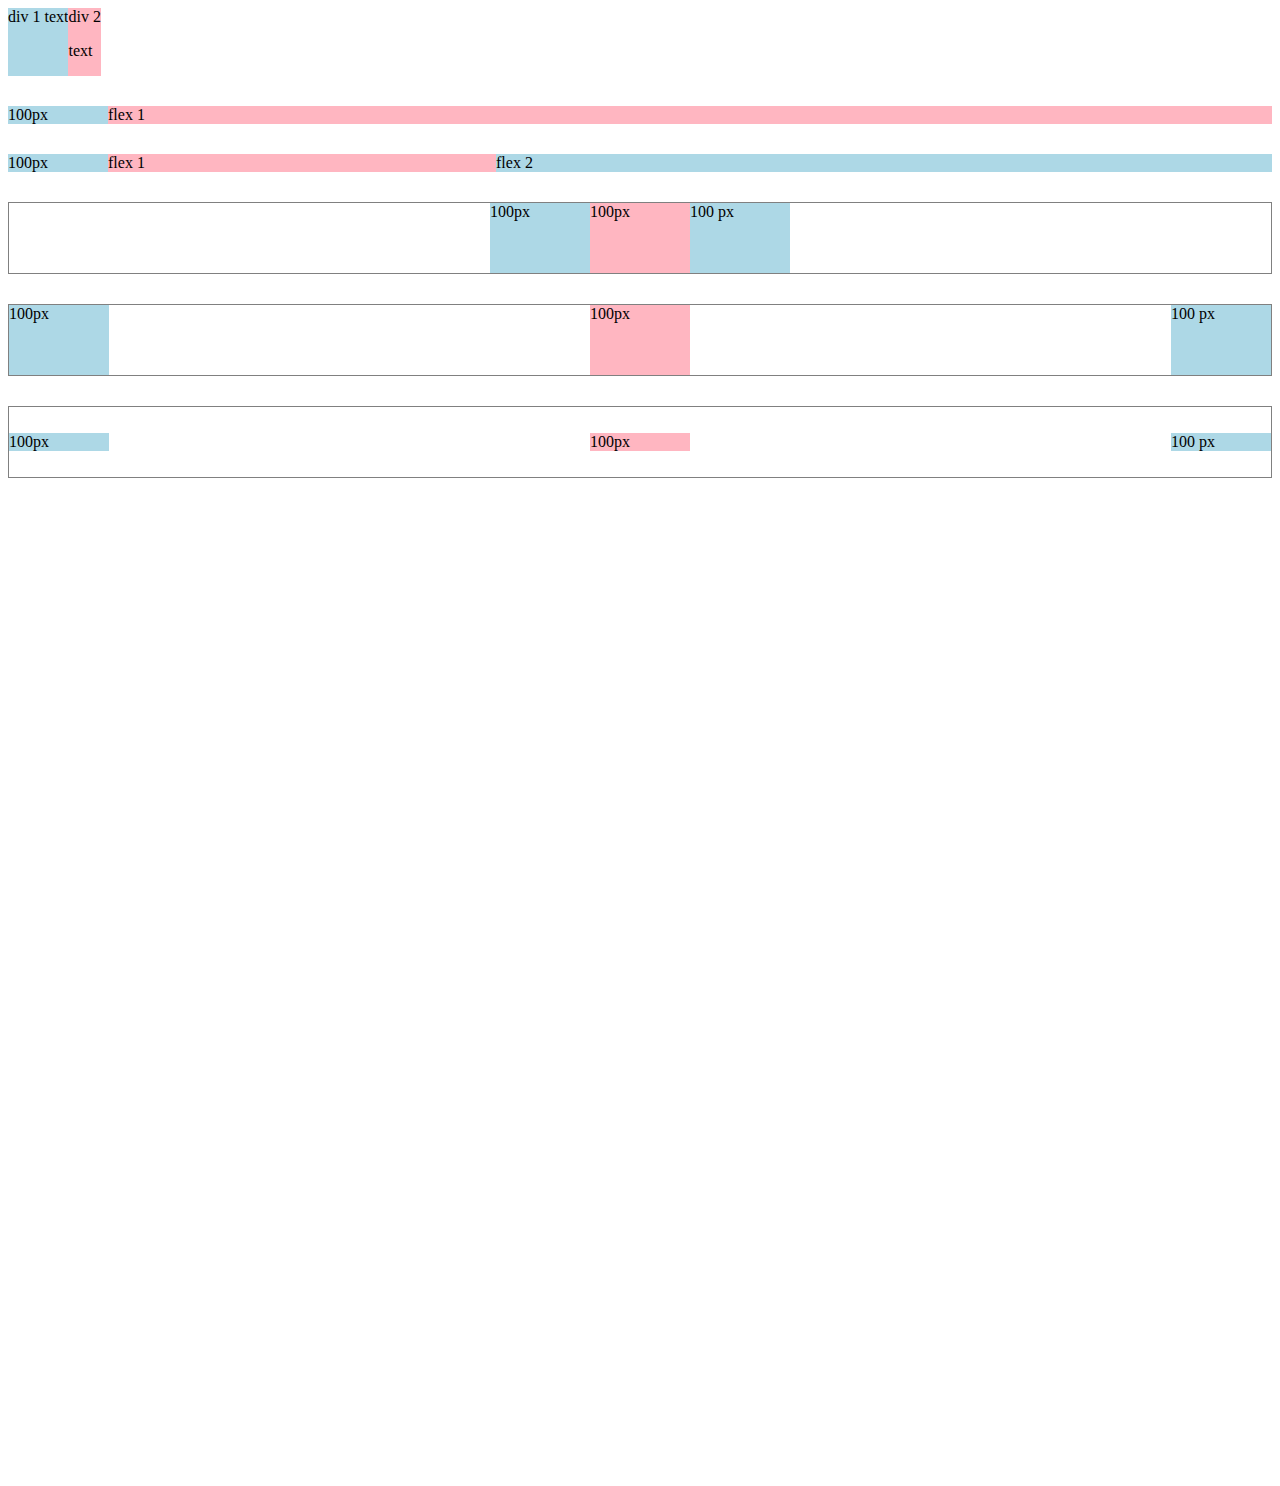
<file: intro-to-html/flexbox.html>
<!DOCTYPE html>
<html>
  <head>
    <title>
      Flexbox Practice
    </title>

  </head>
  <body style="padding-bottom: 1000px;">
    <div style="
      display: flex;
      flex-direction: row;
    ">
      <div style="background-color:
       lightblue;"> div 1 text</div>
      <div style="background-color:
       lightpink;"> div 2 <p>text</p></div>
    </div>

    <div style="
      margin-top: 30px;
      display: flex;
      flex-direction: row;
    ">
      <div style="
        background-color: lightblue;
        width: 100px;
      ">100px</div>
      <div style="
        background-color: lightpink;
        flex: 1;
      ">flex 1</div>
    </div>

    <div style="
      margin-top: 30px;
      display: flex;
      flex-direction: row;
    ">
      <div style="
        background-color: lightblue;
        width: 100px;
      ">100px</div>
      <div style="
        background-color: lightpink;
        flex: 1;
      ">flex 1</div>
      <div style="
      background-color: lightblue;
      flex: 2;
    ">flex 2</div>
    </div>

    <div style="
      margin-top: 30px;
      height: 70px;
      border-width: 1px;
      border-style: solid;
      border-color: gray;
      display: flex;
      flex-direction: row;
      justify-content: center;
    ">
      <div style="
        background-color: lightblue;
        width: 100px;
      ">100px</div>
      <div style="
        background-color: lightpink;
        width: 100px;
      ">100px</div>
      <div style="
        background-color: lightblue;
        width: 100px;
      ">100 px</div>
    </div>

    <div style="
      margin-top: 30px;
      height: 70px;
      border-width: 1px;
      border-style: solid;
      border-color: gray;
      display: flex;
      flex-direction: row;
      justify-content: space-between;
    ">
      <div style="
        background-color: lightblue;
        width: 100px;
      ">100px</div>
      <div style="
        background-color: lightpink;
        width: 100px;
      ">100px</div>
      <div style="
        background-color: lightblue;
        width: 100px;
      ">100 px</div>
    </div>

    <div style="
      margin-top: 30px;
      height: 70px;
      border-width: 1px;
      border-style: solid;
      border-color: gray;
      display: flex;
      flex-direction: row;
      justify-content: space-between;
      align-items: center;
    ">
      <div style="
        background-color: lightblue;
        width: 100px;
      ">100px</div>
      <div style="
        background-color: lightpink;
        width: 100px;
      ">100px</div>
      <div style="
        background-color: lightblue;
        width: 100px;
      ">100 px</div>
    </div>
  </body>
</html>
</file>
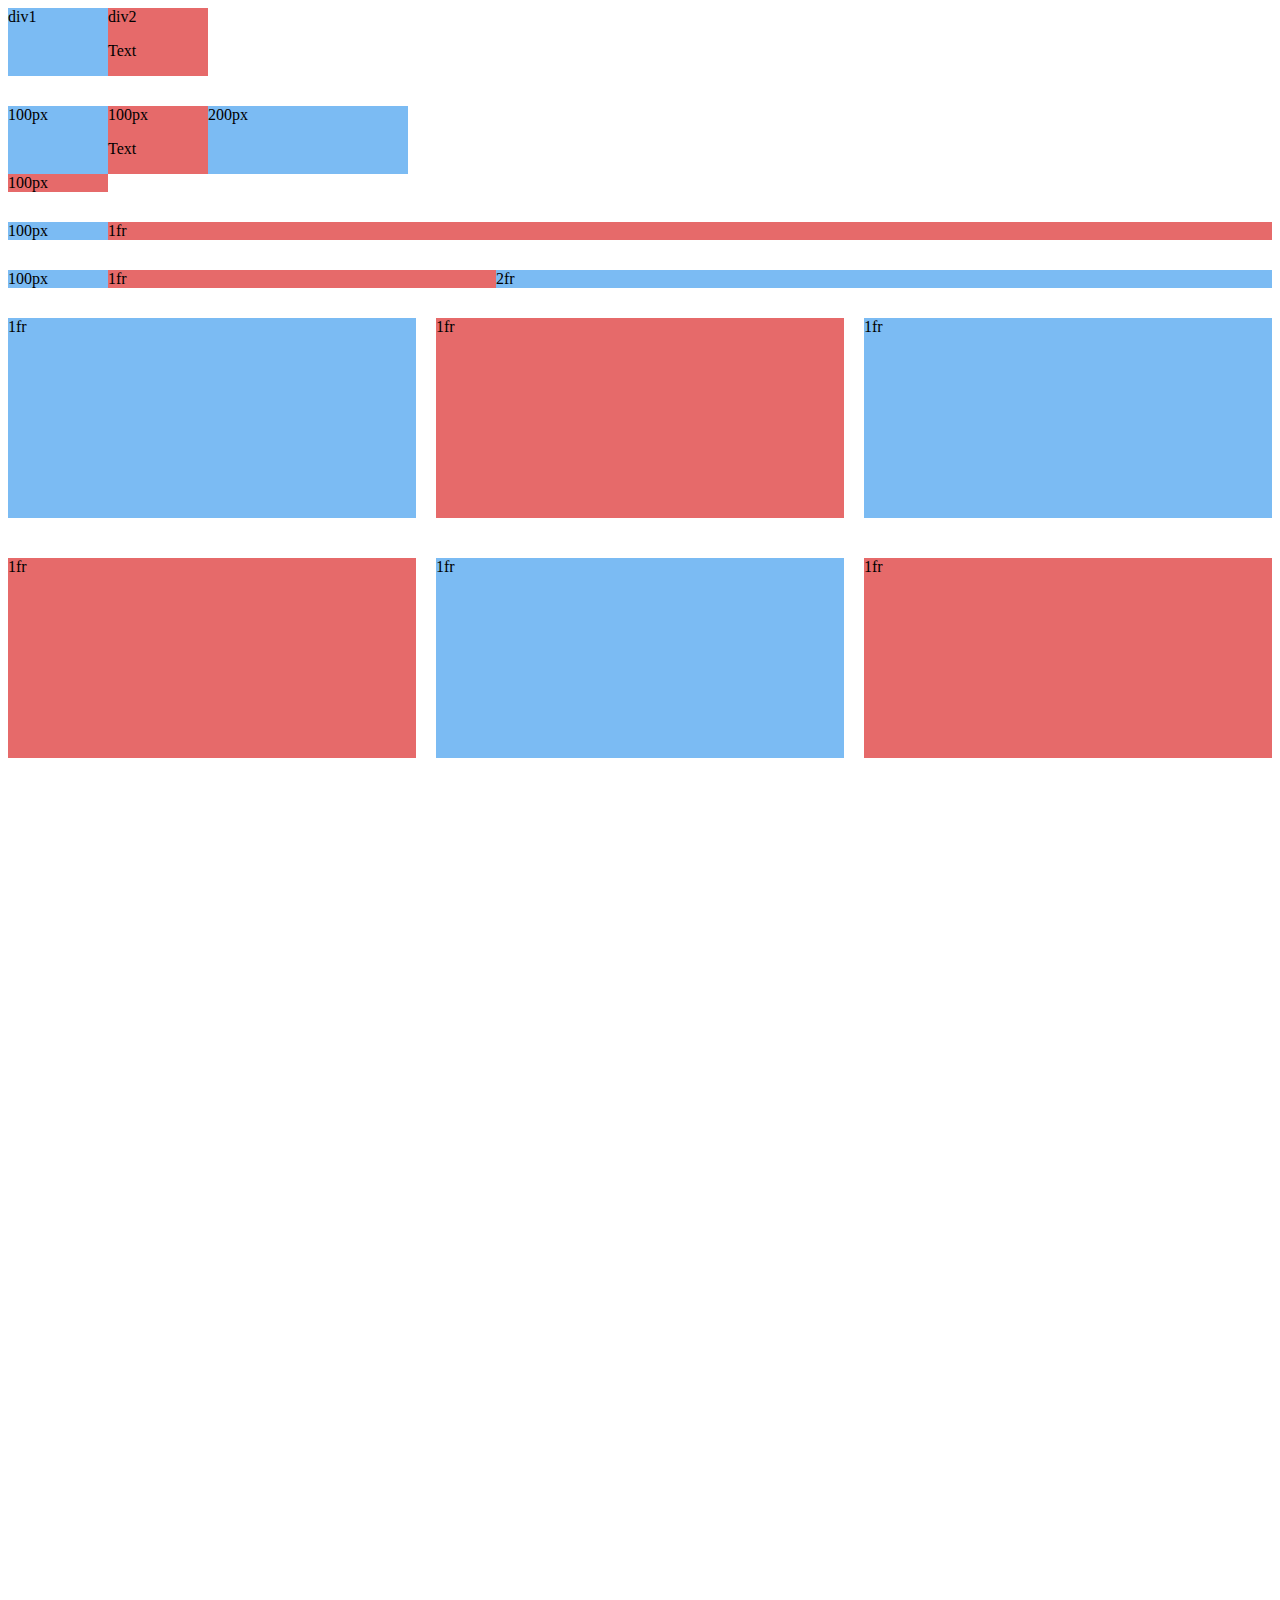
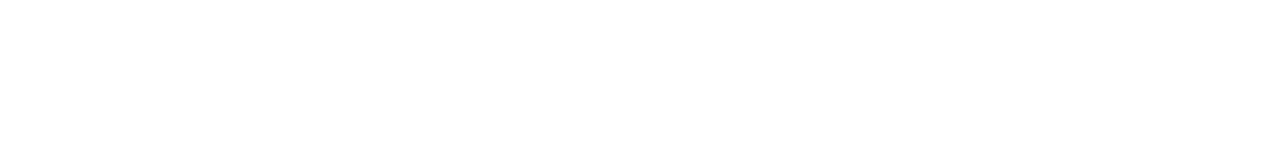
<file: intro-to-html/grid.html>
<!DOCTYPE html>
<html>
  <head>
    <title>Grid practice</title>
  </head>
  <body style="padding-bottom: 1000px;">
    <div style="
      display: grid;
      grid-template-columns: 100px 100px;
    ">
      <div style="background-color:
      rgb(123, 187, 243);">div1</div>
      <div style="background-color:
      rgb(230, 106, 106);">div2<p>Text</p></div>
    </div>

    <div style="
      margin-top: 30px;
      display: grid;
      grid-template-columns: 100px 100px 200px;
    ">
      <div style="background-color:
      rgb(123, 187, 243);">100px</div>
      <div style="background-color:
      rgb(230, 106, 106);">100px<p>Text</p></div>
      <div style="background-color:
      rgb(123, 187, 243);">200px</div>
      <div style="background-color:
      rgb(230, 106, 106);">100px</div>
    </div>

    <div style="
      margin-top: 30px;
      display: grid;
      grid-template-columns: 100px 1fr;
    ">
      <div style="background-color:
      rgb(123, 187, 243);">100px</div>
      <div style="background-color:
      rgb(230, 106, 106);">1fr</div>      
    </div>

    <div style="
      margin-top: 30px;
      display: grid;
      grid-template-columns: 100px 1fr 2fr;
    ">
      <div style="background-color:
      rgb(123, 187, 243);">100px</div>
      <div style="background-color:
      rgb(230, 106, 106);">1fr</div>
      <div style="background-color:
      rgb(123, 187, 243);">2fr</div>     
    </div>

    <div style="
      margin-top: 30px;
      display: grid;
      grid-template-columns: 1fr 1fr 1fr;
      column-gap: 20px;
      row-gap: 40px;
    ">
      <div style="background-color:
      rgb(123, 187, 243); height: 200px;">1fr</div>
      <div style="background-color:
      rgb(230, 106, 106);  height: 200px">1fr</div>
      <div style="background-color:
      rgb(123, 187, 243);  height: 200px">1fr</div>
      <div style="background-color:
      rgb(230, 106, 106);  height: 200px">1fr</div> 
      <div style="background-color:
      rgb(123, 187, 243);  height: 200px">1fr</div>
      <div style="background-color:
      rgb(230, 106, 106);  height: 200px">1fr</div>    
    </div>
  </body>
</html>
</file>
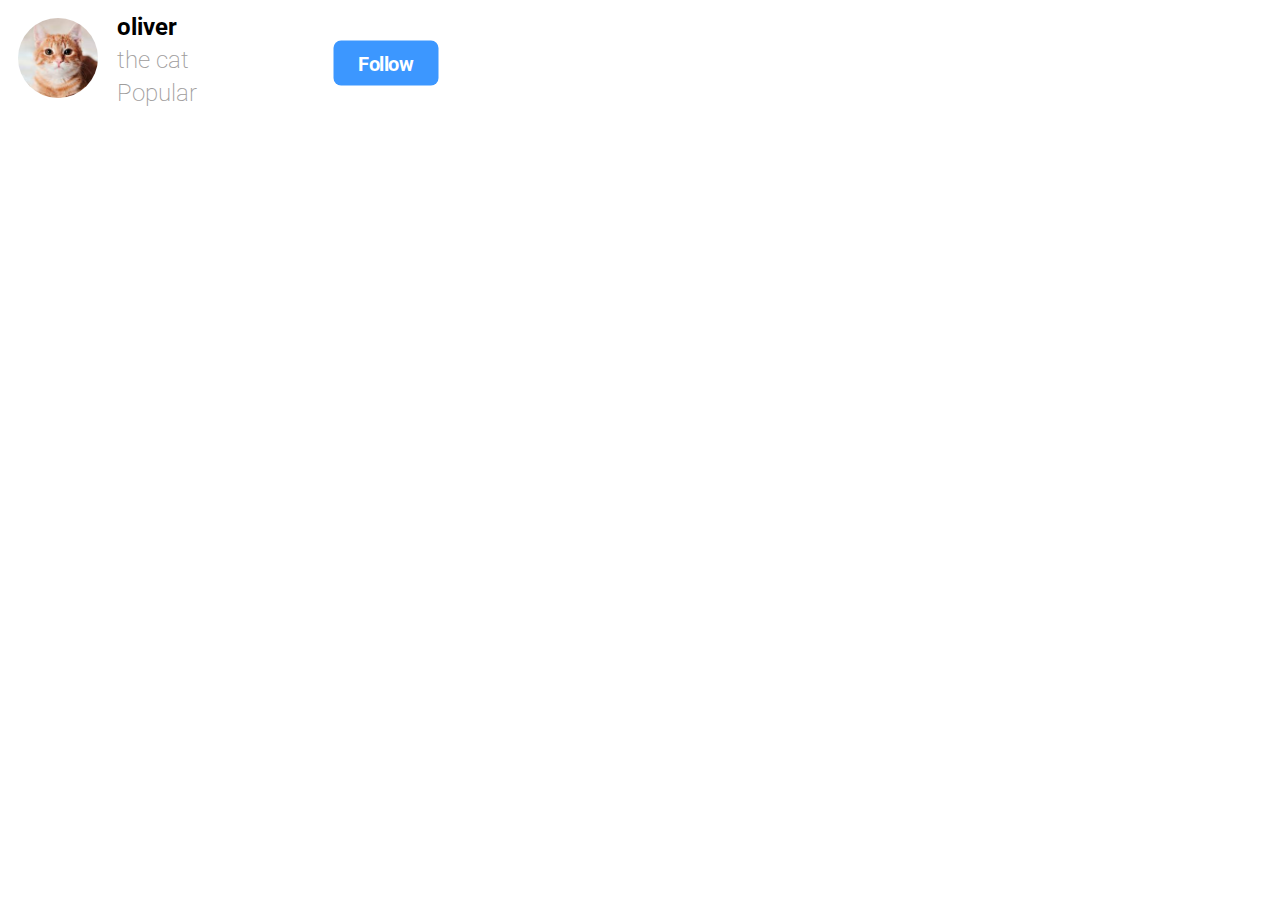
<file: intro-to-html/nested-layouts.html>
<!DOCTYPE html>
<html>
  <head>
    <title>
      Nested Layout
    </title>

    <link rel="preconnect" href="https://fonts.googleapis.com">
    <link rel="preconnect" href="https://fonts.gstatic.com" crossorigin>
    <link href="https://fonts.googleapis.com/css2?family=Roboto:wght@400;500;700&display=swap" rel="stylesheet">


    <style>
      p {
        font-family: Roboto;
        font-weight: 700;
        font-size: x-large;
        margin-bottom: 3px;
        margin-top: 5px;
        margin-left: 15px;
      }
      .sub,
      .status {
        font-weight: 200;
        color: rgb(158, 156, 156);
      }

      .profile {
        width: 80px;
        height: 80px;
        object-fit: cover;
        object-position: -18px;
        border-radius: 80px;
        margin-top: 10px; 
        margin-left: 10px;   
      }

      .div-pic {
        display: inline-block;        
        vertical-align: top;
      }

      .name-div,
      .button {
        display: inline-block;      
      }

      .button {
        width: 200px;
        height: 80px;
        vertical-align: top;
        margin-top: 40px;
        margin-left: 400;
      }

      .button-style {
        background-color: rgb(60, 151, 255);
        height: 30px;
        width: 70px;
        color: white;
        font-family: Roboto;
        font-weight: 700;
        border: none;
        margin-left: 150px;
        border-radius: 5px;
        padding-top: 8px;
        padding-bottom: 8px;
        padding-left: 8px;
        padding-right: 8px;
        scale: 150%;
      }

    </style>

  </head>
  <body>
    <div>
      <div class="div-pic">
        <img class="profile" src="cat.jpg">
      </div>
      <div class="name-div">
        <p class="name">
          oliver
        </p>
    
        <p class="sub">
          the cat
        </p>
    
        <p class="status">
          Popular
        </p>
      </div>
      <div class="button">
        <button class="button-style">
          Follow
        </button>
      </div>
    </div>

    

  </body>
</html>
</file>
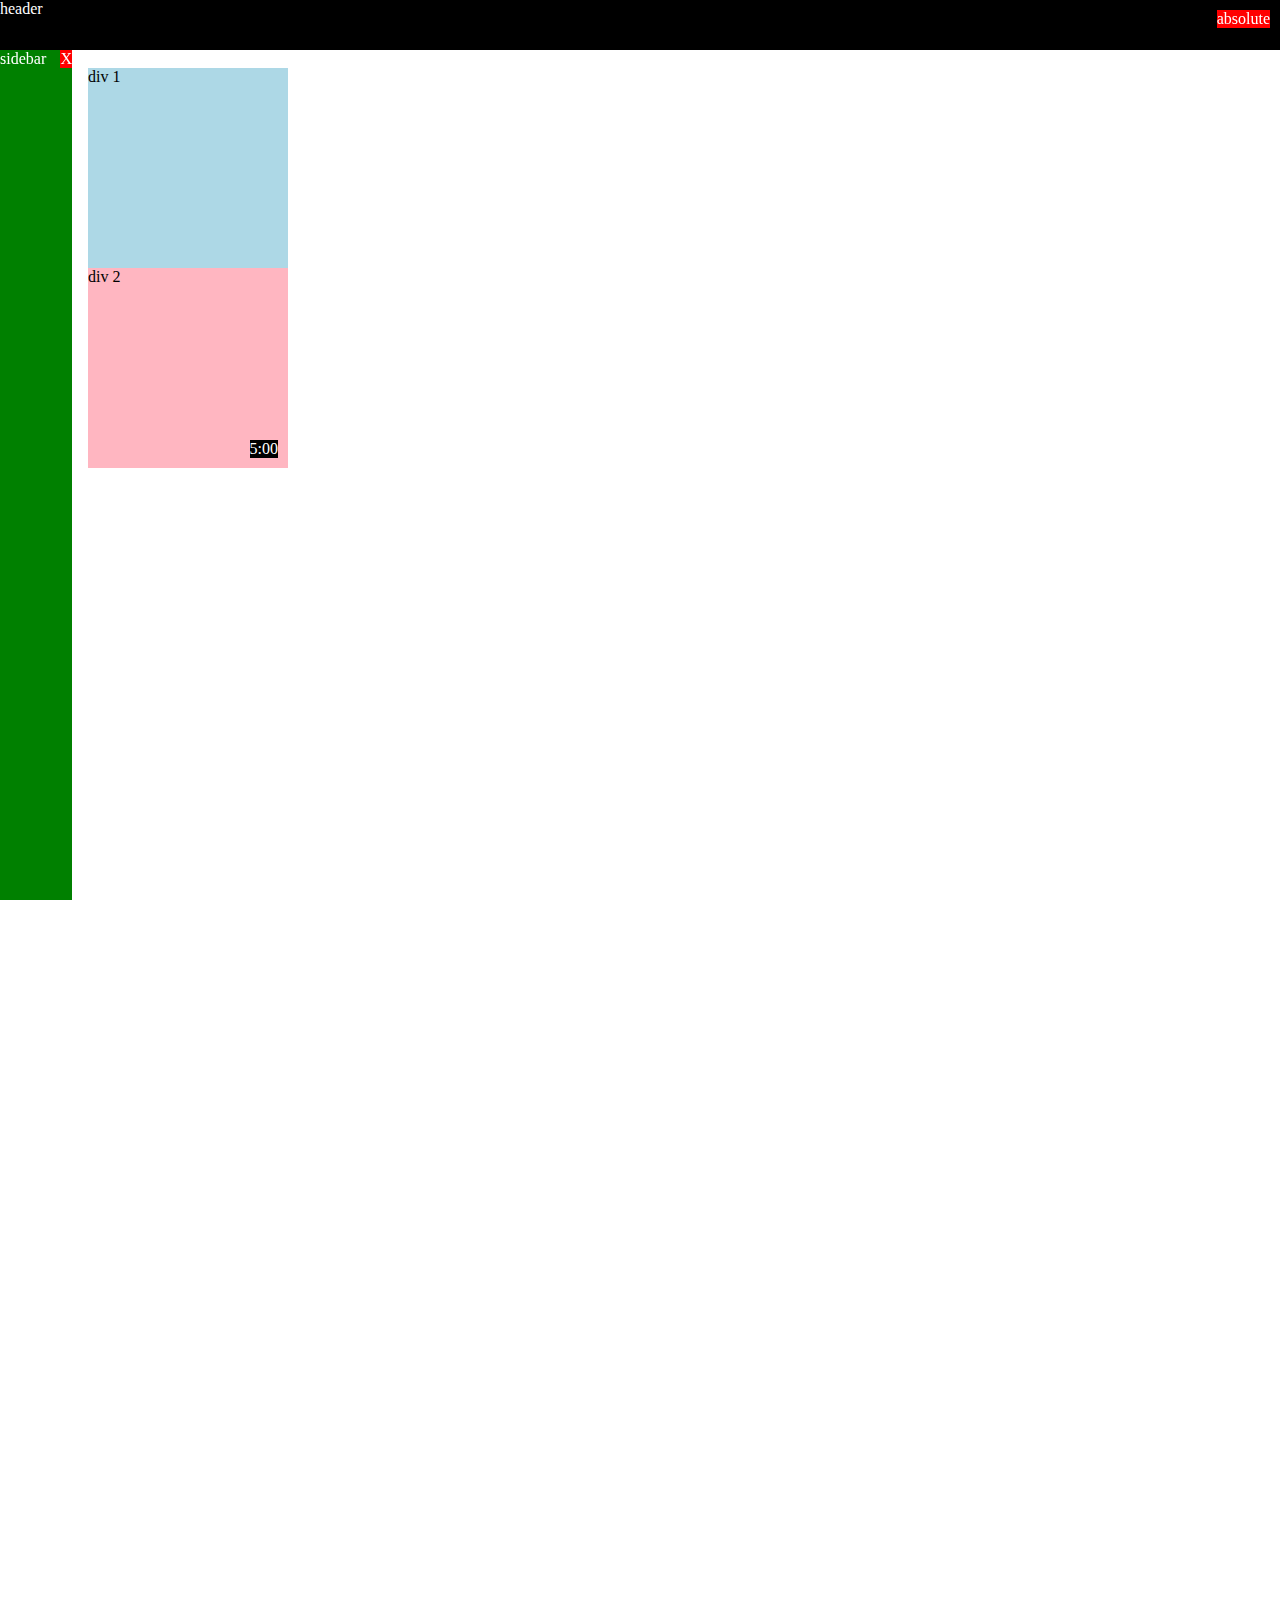
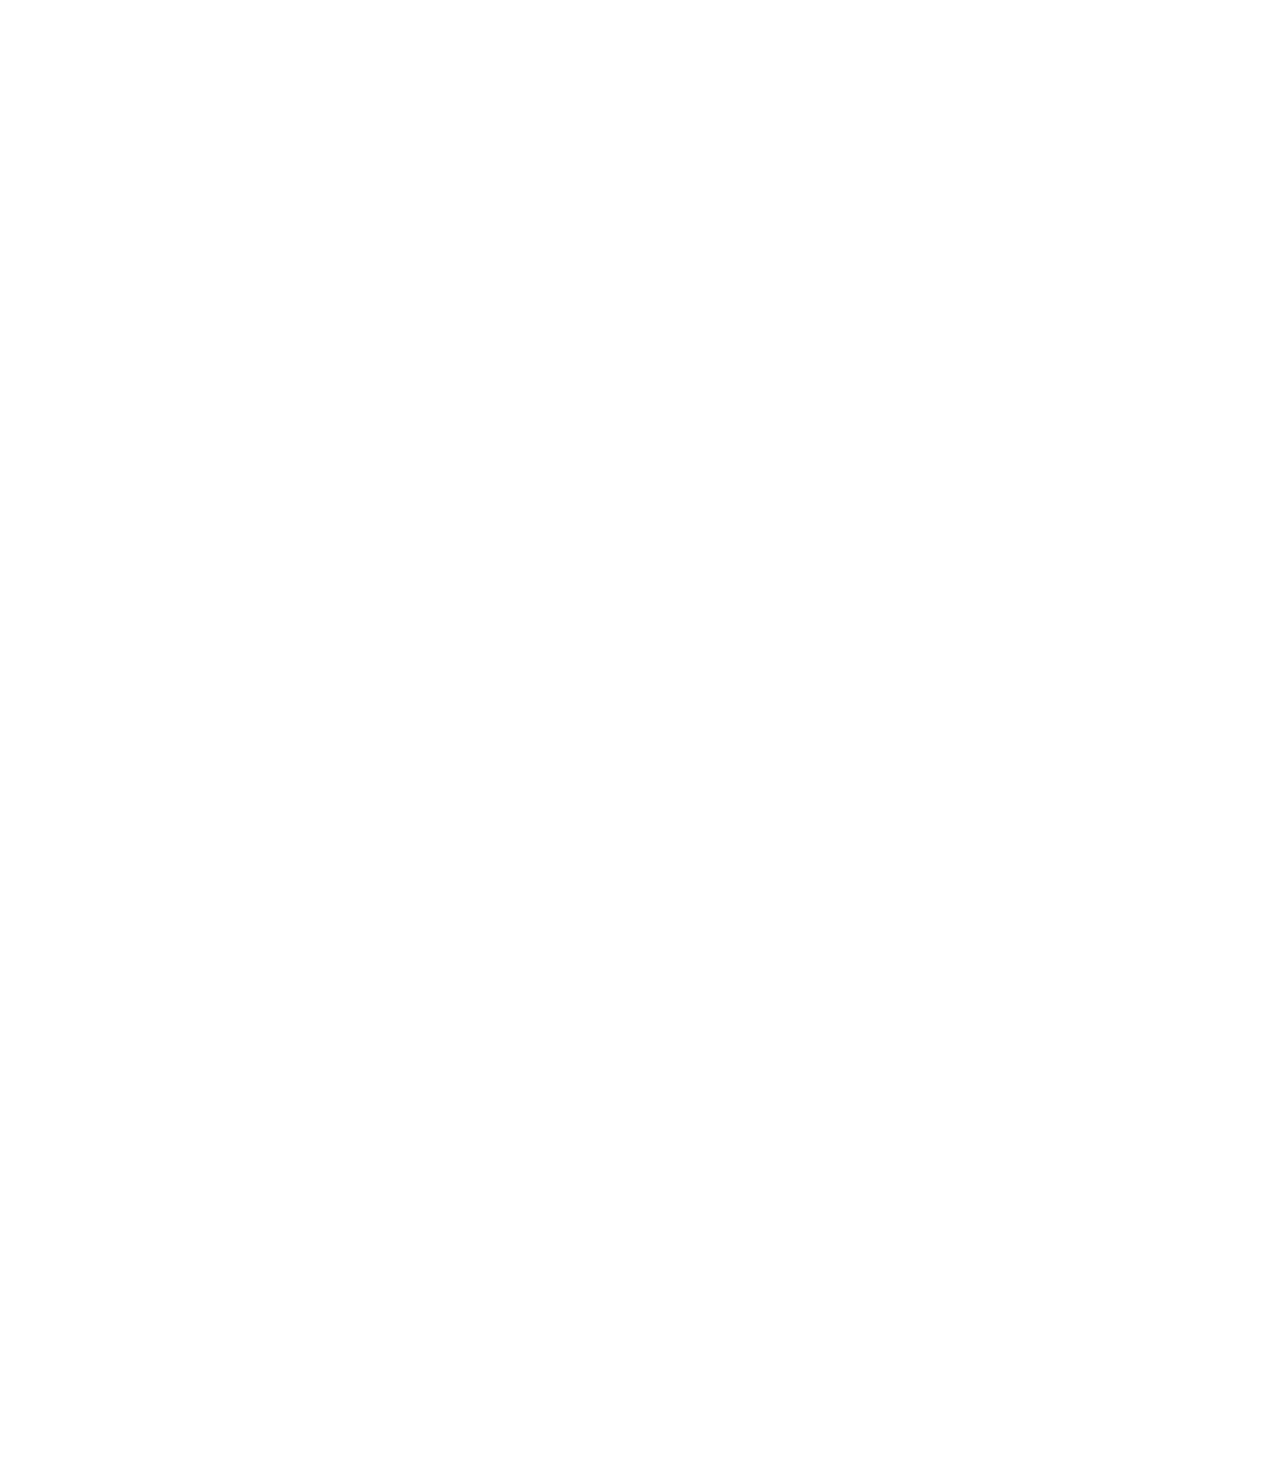
<file: intro-to-html/position.html>
<!DOCTYPE html>
<html>
  <head>
    <title>Position Practice</title>
  </head>
  <body style="
    height: 3000px;
    padding-top: 60px;
    padding-left: 80px;
  ">
    <div style="
      background-color: black;
      color: white;
      position: fixed;
      height: 50px;
      top: 0px;
      left: 0px;
      right: 0px;
      height: 50px;      
    ">header</div>

    <div style="     
      background-color: green;
      color: white;
      position: fixed;
      left: 0;
      bottom: 0;
      top: 50px;
      width: 72px;
    ">
      sidebar
      <div style="
        position: absolute;
        background-color: red;
        color: white;
        right: 0px;
        top: 0px;      
    ">
        X
      </div>
    </div>

    <div style="
      position: absolute;
      background-color: red;
      color: white;
      right: 10px;
      top: 10px;      
    ">absolute</div>

    <div style="
      background-color: lightblue;
      height: 200px;
      width: 200px;
      position: static;      
    ">div 1</div>

    <div style="
      background-color: lightpink;
      height: 200px;
      width: 200px;
      position: relative;
    ">
      div 2
      <div style="
        position: absolute;
        background-color: black;
        color: white;
        bottom: 10px;
        right: 10px;    
      ">
        5:00
      </div>
    </div>
  </body>
</html>
</file>
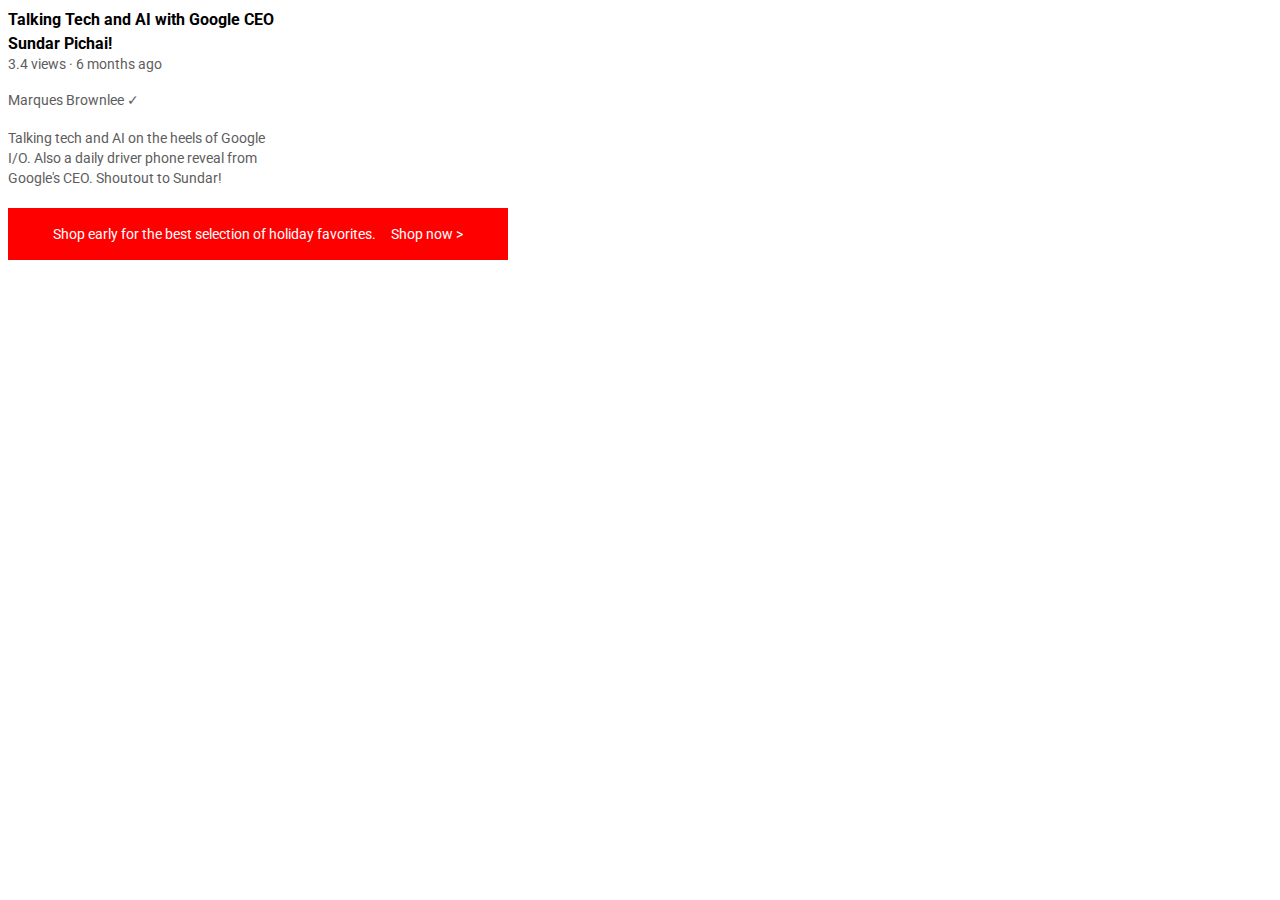
<file: intro-to-html/text.html>
<!DOCTYPE html>
<html>
  <head>
    <title>Text</title>
    <link rel="preconnect" href="https://fonts.googleapis.com">
    <link rel="preconnect" href="https://fonts.gstatic.com" crossorigin>
    <link href="https://fonts.googleapis.com/css2?family=Roboto:wght@400;700&display=swap" rel="stylesheet">
    <link rel="stylesheet" href="styles/text.css">

  </head>
  <body>
    <p class="video-text">
      Talking Tech and AI with Google CEO Sundar Pichai!
    </p>
    
    <p class="video-stats">
      3.4 views &#183; 6 months ago
    </p>
    
    <p class="video-author">
      Marques Brownlee &#10003;
    </p>
    
    <p class="video-description">
      Talking tech and AI on the heels of Google I/O. Also
      a daily driver phone reveal from Google's CEO.
      Shoutout to Sundar!
    </p>
    
    <p class="apple-text">
      Shop early for the best selection of holiday
      favorites. <span class="shop-link">Shop now &#62;</span>
    </p>
  </body>
</html>
</file>
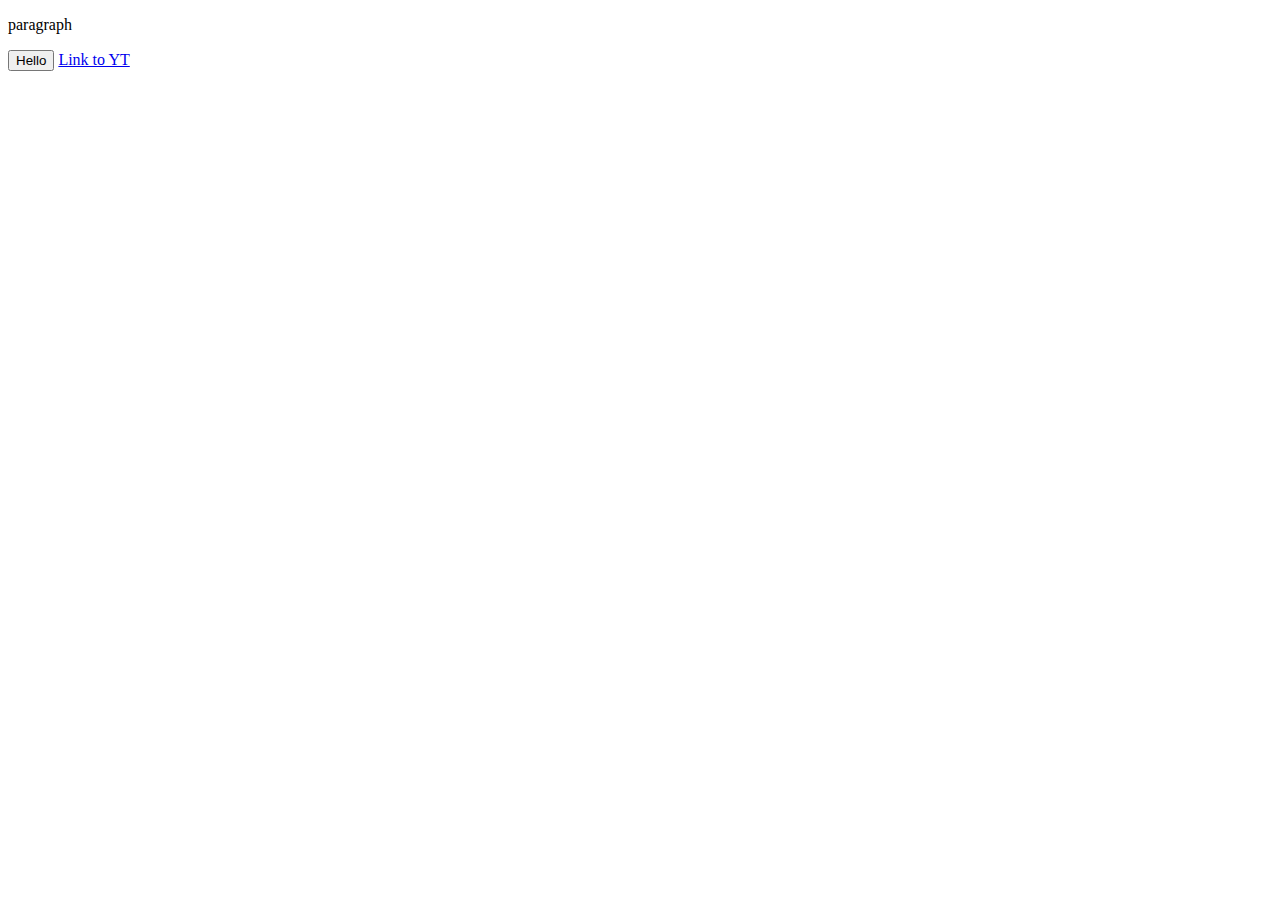
<file: intro-to-html/website.html>
<!DOCTYPE html>
<html>
  <head>
    <title>First Website</title>
  </head>
  <body>
    <p>
      paragraph
    </p>

    <button>
      Hello
    </button>
    
    <a href="https://www.youtube.com/"
    target="_blank">
      Link to YT
    </a>
  </body>
</html>
</file>
<file: intro-to-html/styles/buttons.css>
.SB {
  background-color: rgba(200, 0, 0);
  color: white;
  border: none;
  padding-top: 10px;
  padding-bottom: 10px;
  padding-left: 16px;
  padding-right: 16px;
  border-radius: 2px;
  cursor: pointer;
  margin-right: 8px;
  margin-left: 20;
  transition: opacity 0.15s;
  vertical-align: top;
  }

  .SB:hover {
  opacity: 0.8;
  }

  .SB:active {
  opacity: 0.5;
  }

  .JB {
  background-color: white;
  border-color: rgb(41, 118, 211);
  border-style: solid;
  border-width: 1px;
  color: rgb(41, 118, 211);
  border-radius: 2px;
  cursor: pointer;
  padding-top: 9px;
  padding-bottom: 9px;
  padding-left: 16px;
  padding-right: 16px;
  vertical-align: top;
  transition: background-color 0.15s, color 0.15s;
  }

  .JB:hover {
    background-color: rgb(41, 118, 211);
    color: white;
  }

  .JB:active {
    opacity: 0.7;
  }

  .TB {
  background-color: rgb(2, 118, 211);
  color: white;
  border: none;
  padding-top: 9px;
  padding-bottom: 9px;
  padding-left: 16px;
  padding-right: 16px;
  border-radius: 18px;
  font-weight: bold;
  font-size: 15px;
  cursor: pointer;
  margin-left: 8px;
  transition: box-shadow 0.5s;
  vertical-align: top;
  }

  .TB:hover {
  box-shadow: 5px 5px 10px rgba(94, 93, 93, 0.3);
  }
</file>
<file: intro-to-html/styles/text.css>
p {
  font-family: roboto;
  margin-top: 0;
  margin-bottom: 0;
}

.video-text {
  font-size: 18;
  font-weight: bolder;
  width: 280px;
  line-height: 24px;
  margin-bottom: 0px;
}
.video-stats {
  font-size: 14px;
  color: rgb(94, 93, 93);
  margin-bottom: 20px;
}
.video-author {
  font-size: 14px;
  color: rgb(94, 93, 93);
  margin-bottom: 20px;
}
.video-description {
  font-size: 14px;
  color: rgb(94, 93, 93);
  width: 280px;
  line-height: 20px;
  margin-bottom: 20px;
}
.apple-text {
  font-size: 14px;
  background-color: red;
  color: white;
  width: 500px;
  text-align: center;
  padding-top: 18px;
  padding-bottom: 18px;
  margin-bottom: 100px;
}
.shop-link {
  color: white;
  margin-left: 12px;
}
.shop-link:hover {
text-decoration: underline;
cursor: pointer;
}
</file>
